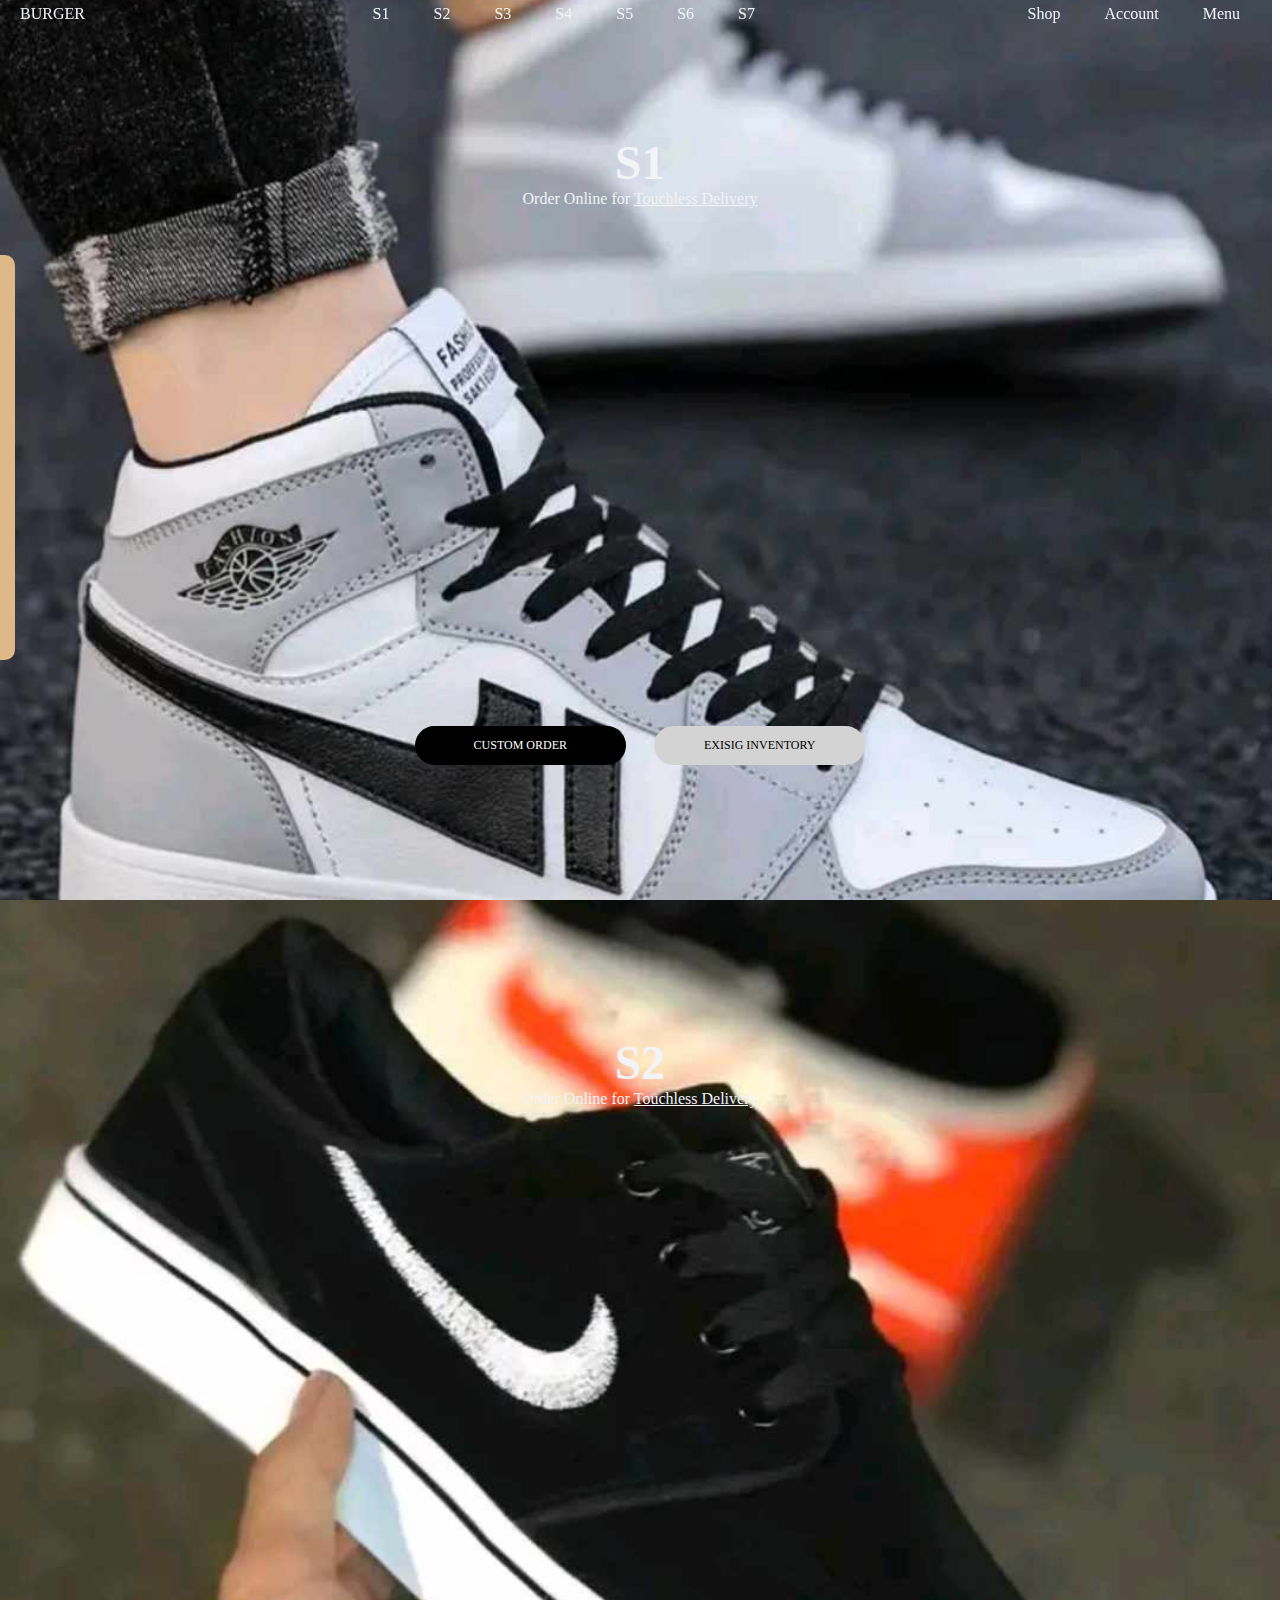
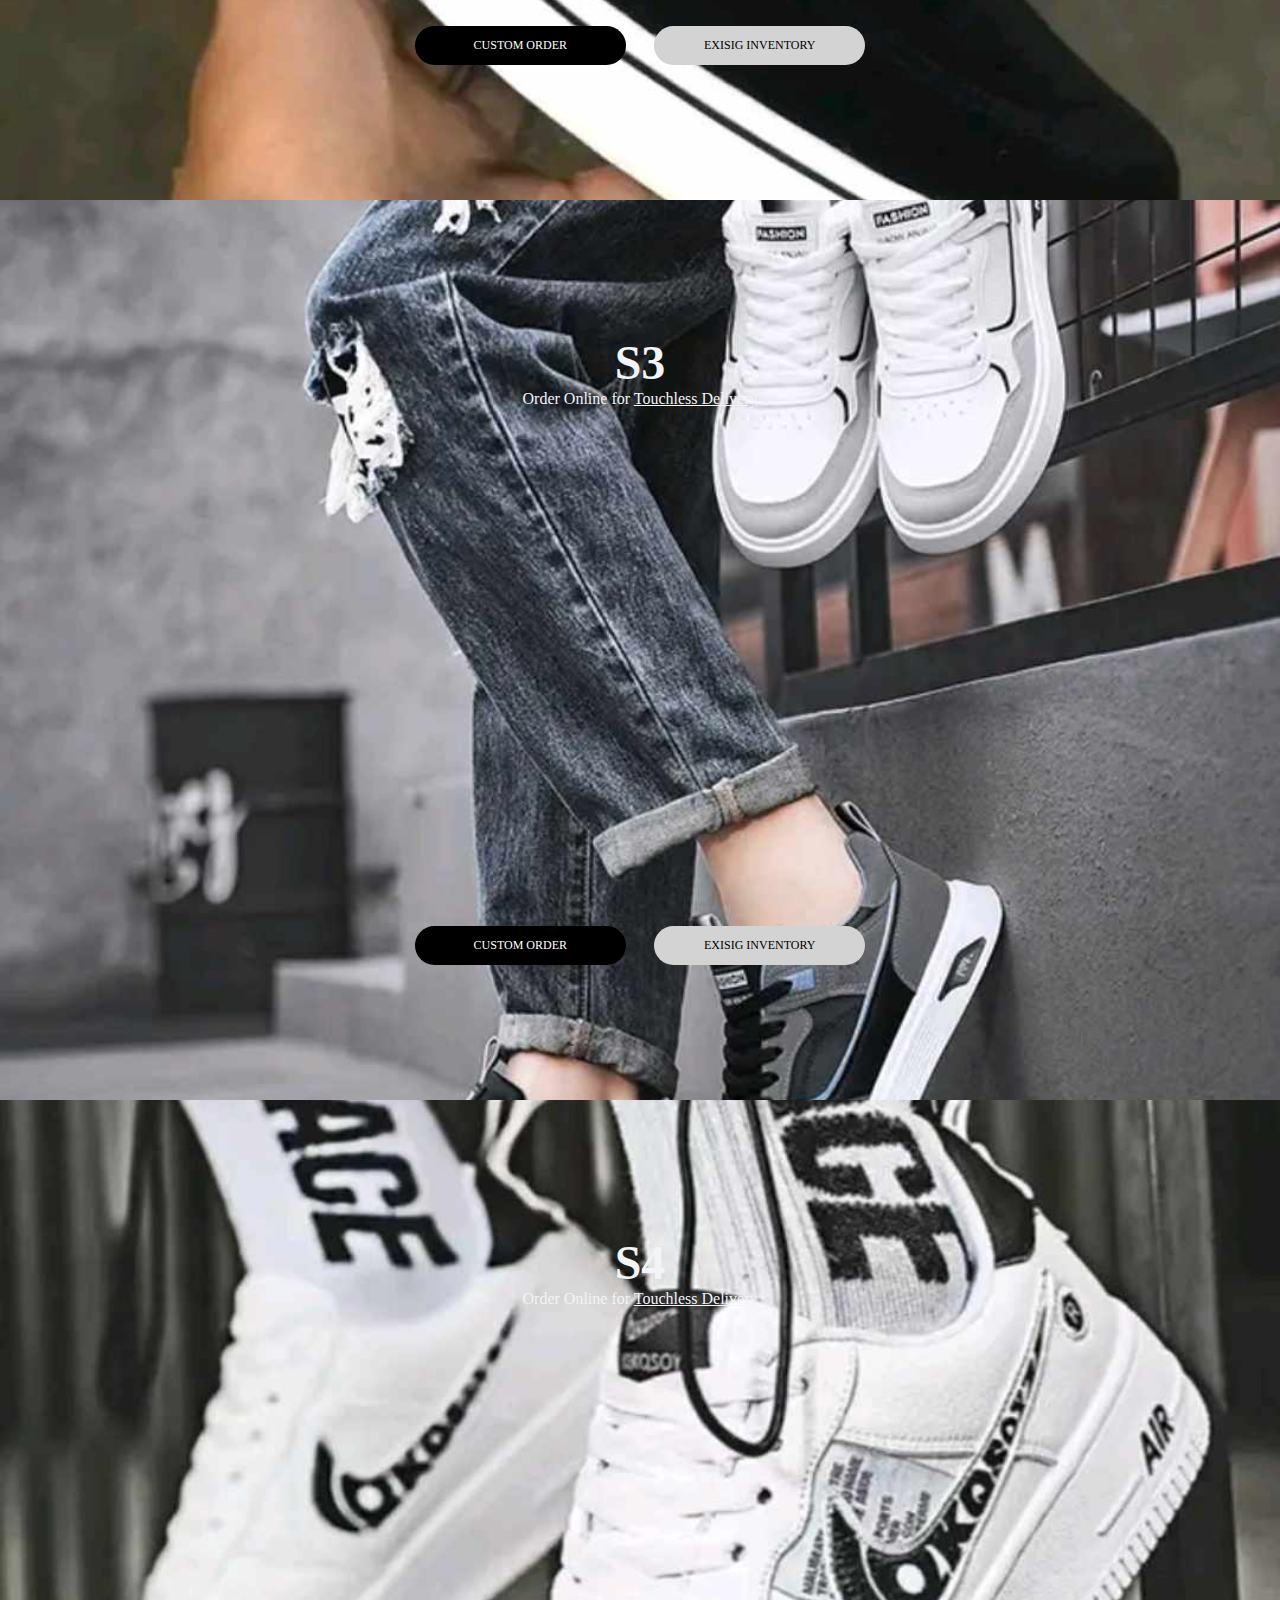
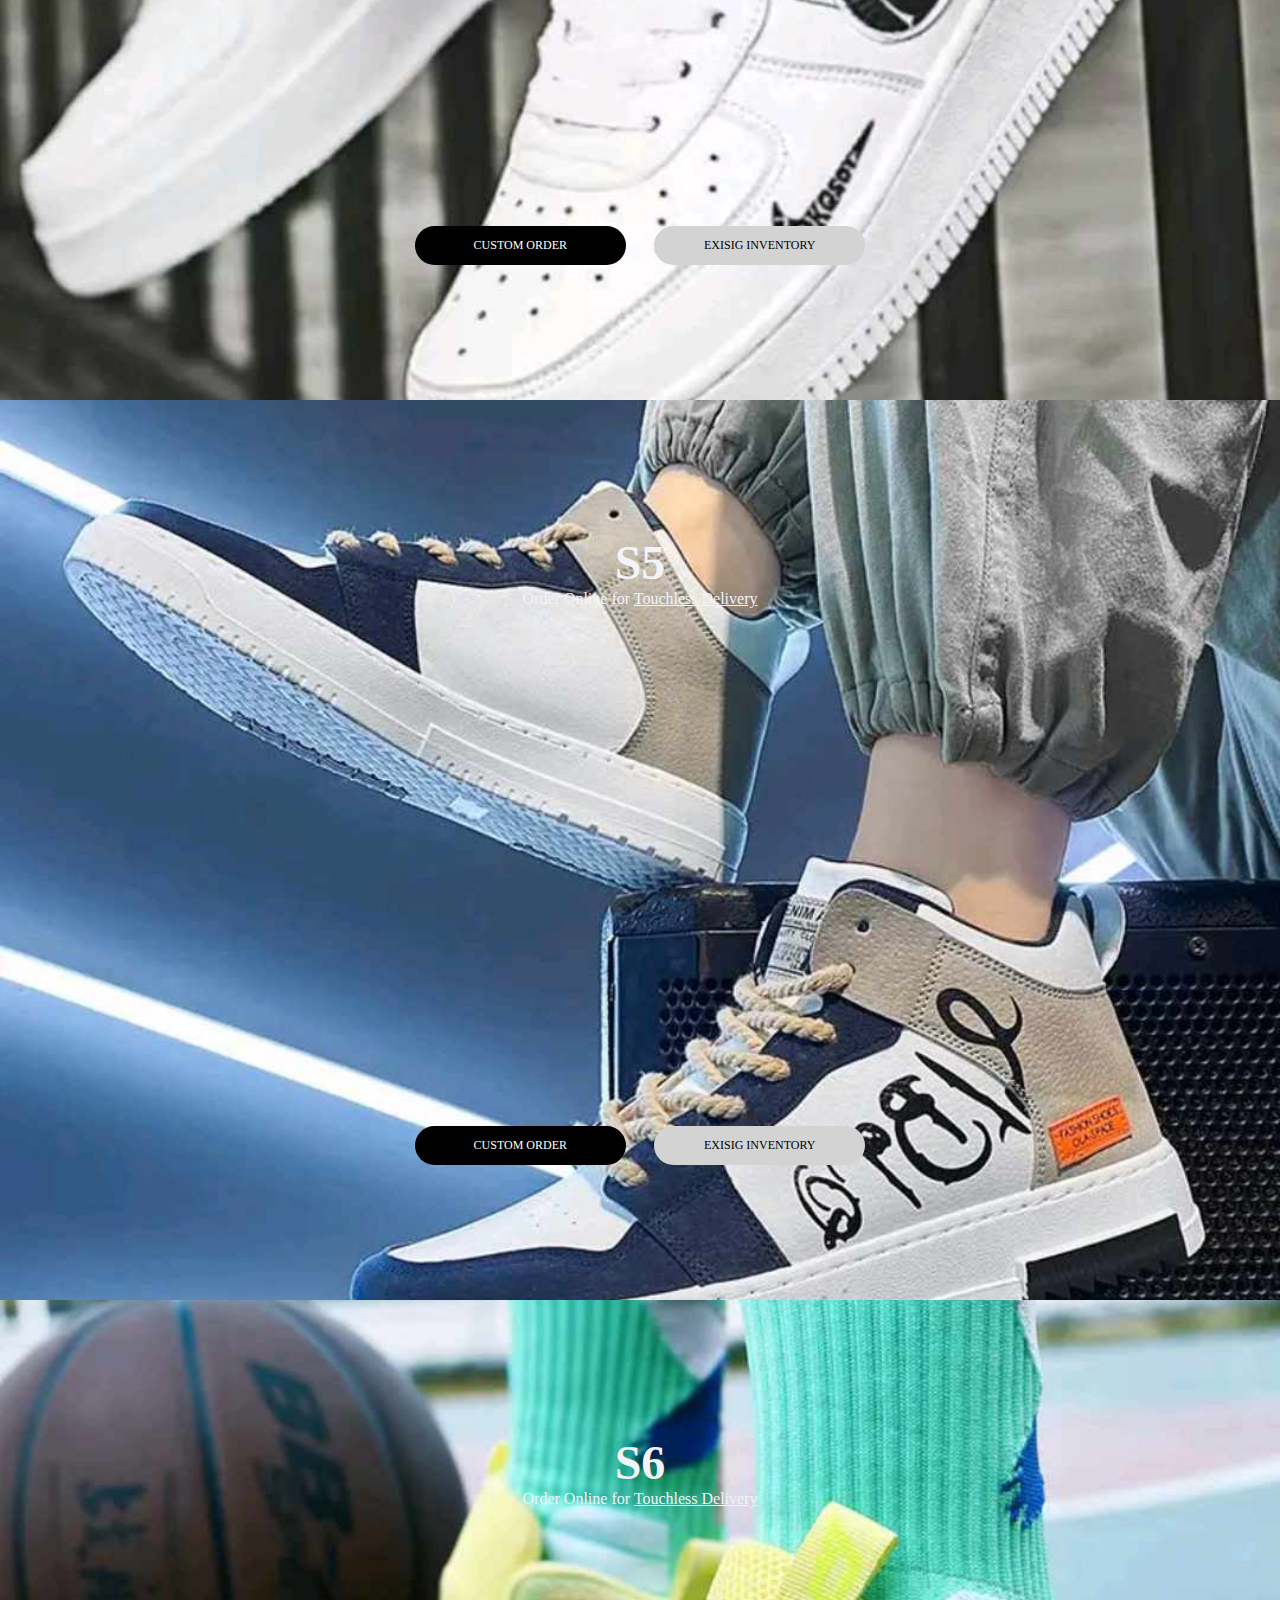
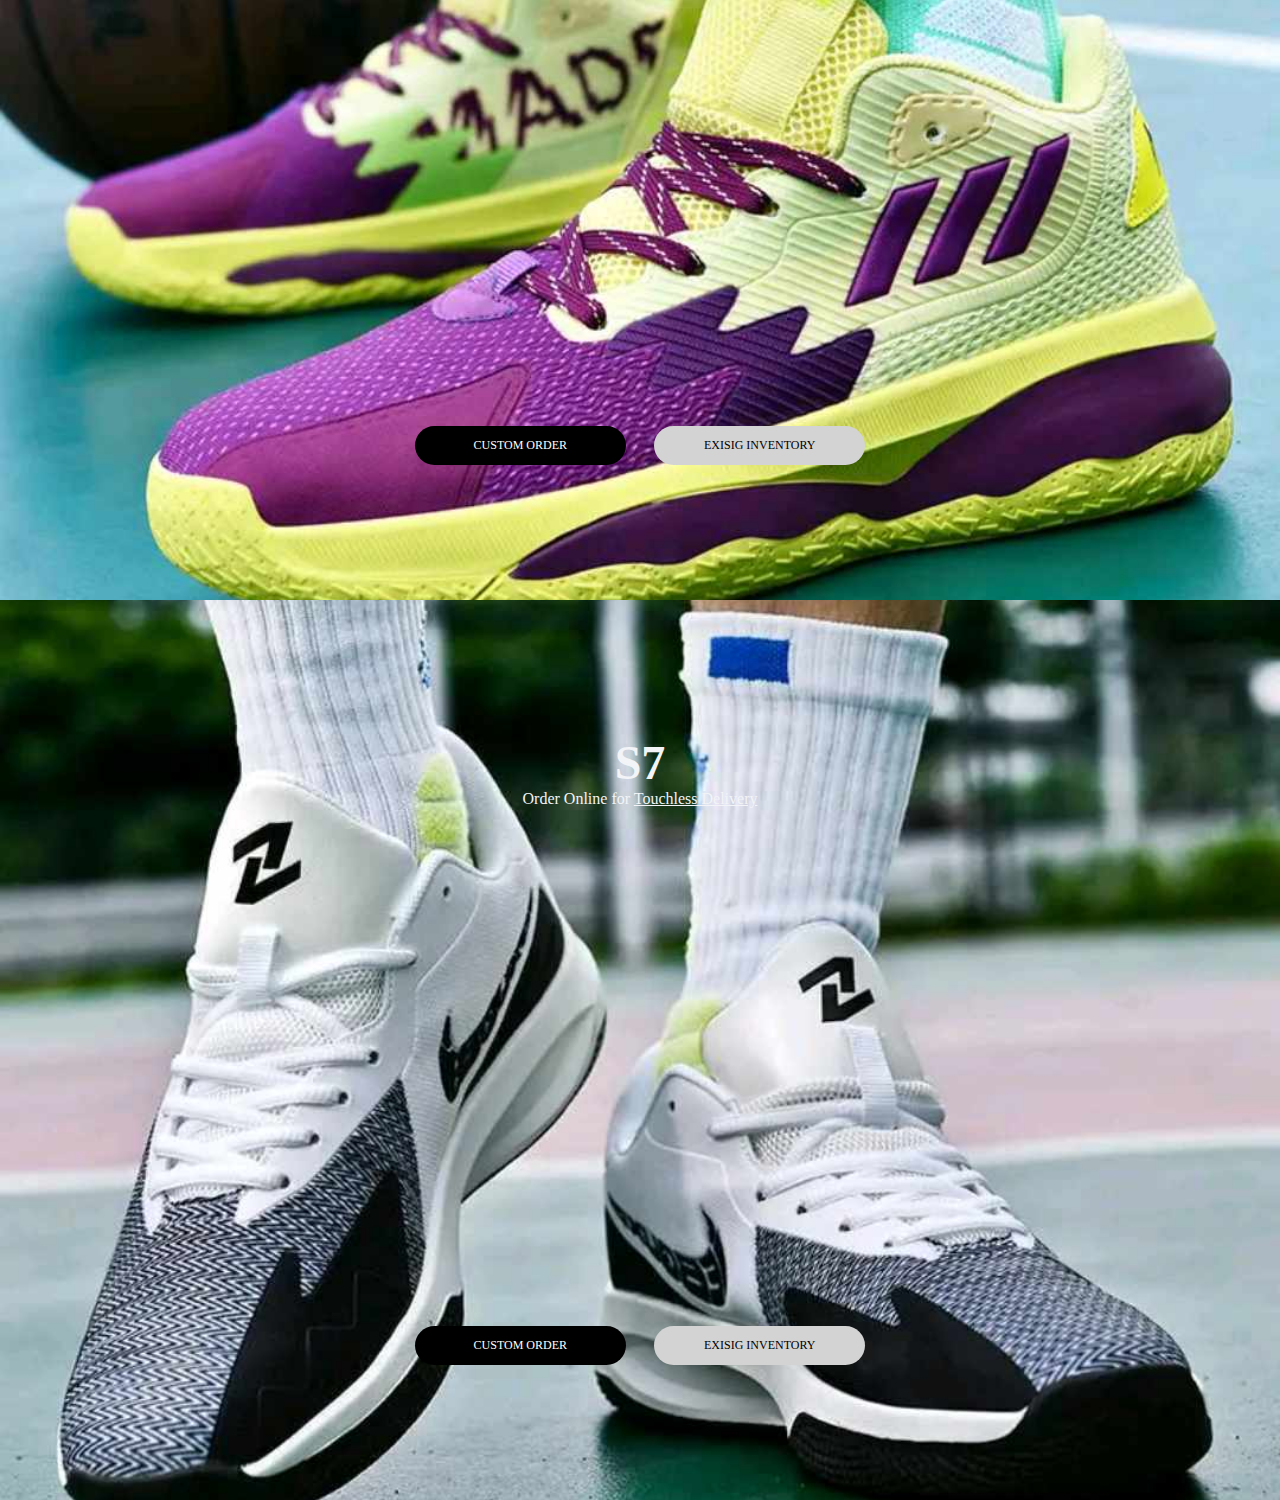
<file: myproject/index.html>
<!DOCTYPE html>
<html lang="en">
<head>
     <meta charset="UTF-8">
     <meta name="viewport" content="width=device-width, initial-scale=1.0">
     <link rel="stylesheet" href="style.css">
     <title>Burger</title>
</head>
<body>
     <header>
          <a href="" class="logo">BURGER
          </a>
          <nav class="center desktop">
               <a href="#B1">S1</a>
               <a href="#B2">S2</a>
               <a href="#B3">S3</a>
               <a href="#B4">S4</a>
               <a href="#B5">S5</a>
               <a href="#B6">S6</a>
               <a href="#B7">S7</a>
          </nav>
          <nav class="right">
               <a href="shop.html" class="desktop" id="shopBtn">Shop</a>
               <a href="" class="desktop" id="accBtn">Account </a>
               <a href="" id="menuBtn">Menu</a>
          </nav>
     </header>
     <div class="backdrop"></div>
     <aside class="try">
          <button class="close">&times;</button>
          <a href="hightopfacion.html">S1</a>
          <a href="2ndproduct.html">S2</a>
          <a href="3rdpoduct.html">S3</a>
          <a href="4thproduct.html">S4</a>
          <a href="5thproduct.html">S5</a>
          <a href="6thproduct.html">S6</a>
          <a href="7thproduct.html">S7</a>
          <a href="">Existing Inventory</a>
          <a href="">Used Inventory</a>
          <a href="">Trade-In</a>
          <a href="">Test_Taste</a>
          <a href="">Powerwall</a>
          <a href="">Commercial Energy</a>
          <a href="">Utilities</a>
          <a href="">Charging</a>
          <a href="">Find Us</a>
          <a href="">Support</a>
          <a href="">Investor Relation</a>
          <a href="shop.html" id="shopBtn">Shop</a>
          <a href="">Account</a>
     </aside>
     <div class="backdropaccside"></div>
     <aside class="accside">
          <h3>Log In</h3>
               <button class="closeAcc">&times;</button>
               <input class="name" type="text" placeholder="User name">
               <input class="password" type="password" name="" id="" placeholder="Enter password">
               <input class="submit" type="submit" value="Submit">
     </aside>
     <section style="background-image: url('image/htf-product/htf-product4.jpg');" id="B1">
          <div class="content">
               <h1>S1</h1>
               <p>Order Online for <a href="">Touchless Delivery</a></p>
               <div class="Button">
                    <a href="hightopfacion.html">Custom Order</a>
                    <a href="">Exisig Inventory</a>
               </div>
          </div>
     </section>
     <section style="background-image: url('image/second Product/2nd p1.jpg');" id="B2">
          <div class="content">
               <h1>S2</h1>
               <p>Order Online for <a href="">Touchless Delivery</a></p>
               <div class="Button">
                    <a href="2ndproduct.html">Custom Order</a>
                    <a href="">Exisig Inventory</a>
               </div>
          </div>
     </section>
     <section style="background-image: url('image/3rd product/3rd p3.jpg');" id="B3">
          <div class="content">
               <h1>S3</h1>
               <p>Order Online for <a href="">Touchless Delivery</a></p>
               <div class="Button">
                    <a href="3rdpoduct.html">Custom Order</a>
                    <a href="">Exisig Inventory</a>
               </div>
          </div>
     </section>
     <section style="background-image: url('image/4th product/4th p1.jpg');" id="B4">
          <div class="content">
               <h1>S4</h1>
               <p>Order Online for <a href="">Touchless Delivery</a></p>
               <div class="Button">
                    <a href="4thproduct.html">Custom Order</a>
                    <a href="">Exisig Inventory</a>
               </div>
          </div>
     </section>
     <section style="background-image: url('image/5th product/5th p6.jpg');" id="B5">
          <div class="content">
               <h1>S5</h1>
               <p>Order Online for <a href="">Touchless Delivery</a></p>
               <div class="Button">
                    <a href="5thproduct.html">Custom Order</a>
                    <a href="">Exisig Inventory</a>
               </div>
          </div>
     </section>
     <section style="background-image: url('image/6th product/6th p1.jpg');" id="B6">
          <div class="content">
               <h1>S6</h1>
               <p>Order Online for <a href="">Touchless Delivery</a></p>
               <div class="Button">
                    <a href="6thproduct.html">Custom Order</a>
                    <a href="">Exisig Inventory</a>
               </div>
          </div>
     </section>
     <section style="background-image: url('image/7th product/7th p1.jpg');" id="B7">
          <div class="content">
               <h1>S7</h1>
               <p>Order Online for <a href="">Touchless Delivery</a></p>
               <div class="Button">
                    <a href="7thproduct.html">Custom Order</a>
                    <a href="">Exisig Inventory</a>
               </div>
          </div>
     </section>

     

     <script src="script.js"></script>
</html>
</file>
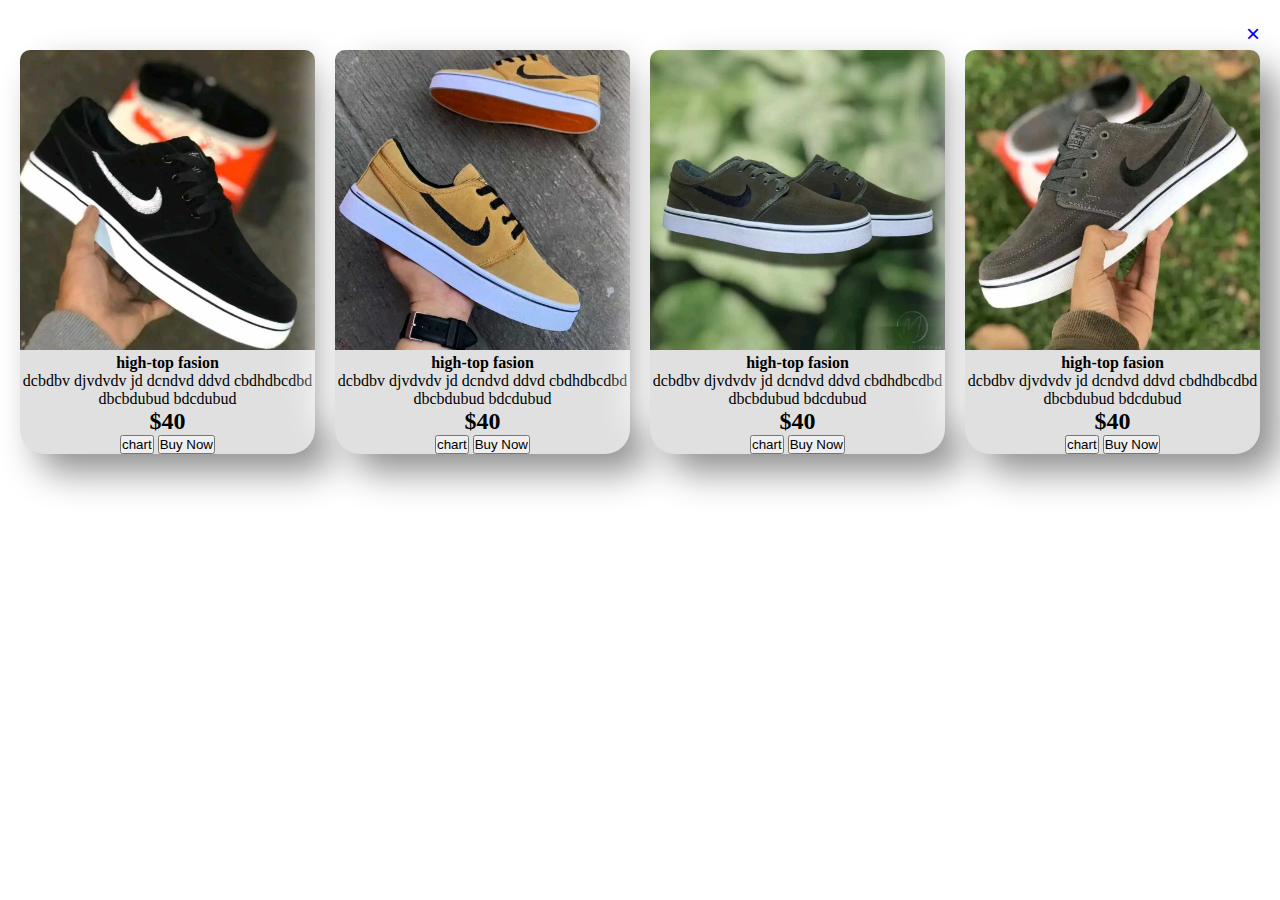
<file: myproject/2ndproduct.html>
<!DOCTYPE html>
<html lang="en">
<head>
     <meta charset="UTF-8">
     <meta name="viewport" content="width=device-width, initial-scale=1.0">
     <title>Custom Order Product 2</title>
     <link rel="stylesheet" href="hightopfacion.css">
</head>
<body>
     <header class="back">
          <a href="index.html" class="backx">&times;</a>
     </header>
     <div class="htf">
          <div class="htf-product">
               <img src="image/second Product/2nd p1.jpg" alt="hightopfacion">
               <h4>high-top fasion</h4>
               <p>dcbdbv djvdvdv jd dcndvd ddvd cbdhdbcdbd dbcbdubud bdcdubud</p>
               <div class="price">
                    <h2>$40</h2>
               
               <div class="cart">
                    <button class="cart">chart</button>
                    <button class="cart">Buy Now</button>
               </div>
          </div>
          </div>

          <div class="htf-product">
               <img src="image/second Product/2nd p2.jpg" alt="hightopfacion">
               <h4>high-top fasion</h4>
               <p>dcbdbv djvdvdv jd dcndvd ddvd cbdhdbcdbd dbcbdubud bdcdubud</p>
               <div class="price">
                    <h2>$40</h2>
            
               <div class="cart">
                    <button class="cart">chart</button>
                    <button class="cart">Buy Now</button>
               </div>
          </div>
          </div>

          <div class="htf-product">
               <img src="image/second Product/2nd p3.jpg" alt="hightopfacion">
               <h4>high-top fasion</h4>
               <p>dcbdbv djvdvdv jd dcndvd ddvd cbdhdbcdbd dbcbdubud bdcdubud</p>
               <div class="price">
                    <h2>$40</h2>
               
               <div class="cart">
                    <button class="cart">chart</button>
                    <button class="cart">Buy Now</button>
               </div>
          </div>
          </div>

          <div class="htf-product">
               <img src="image/second Product/2nd p4.jpg" alt="hightopfacion">
               <h4>high-top fasion</h4>
               <p>dcbdbv djvdvdv jd dcndvd ddvd cbdhdbcdbd dbcbdubud bdcdubud</p>
               <div class="price">
                    <h2>$40</h2>
              
               <div class="cart">
                    <button class="cart">chart</button>
                    <button class="cart">Buy Now</button>
               </div>
          </div>
          </div>
     </div>


     <script src="script.js"></script>
</body>
</html>
</file>
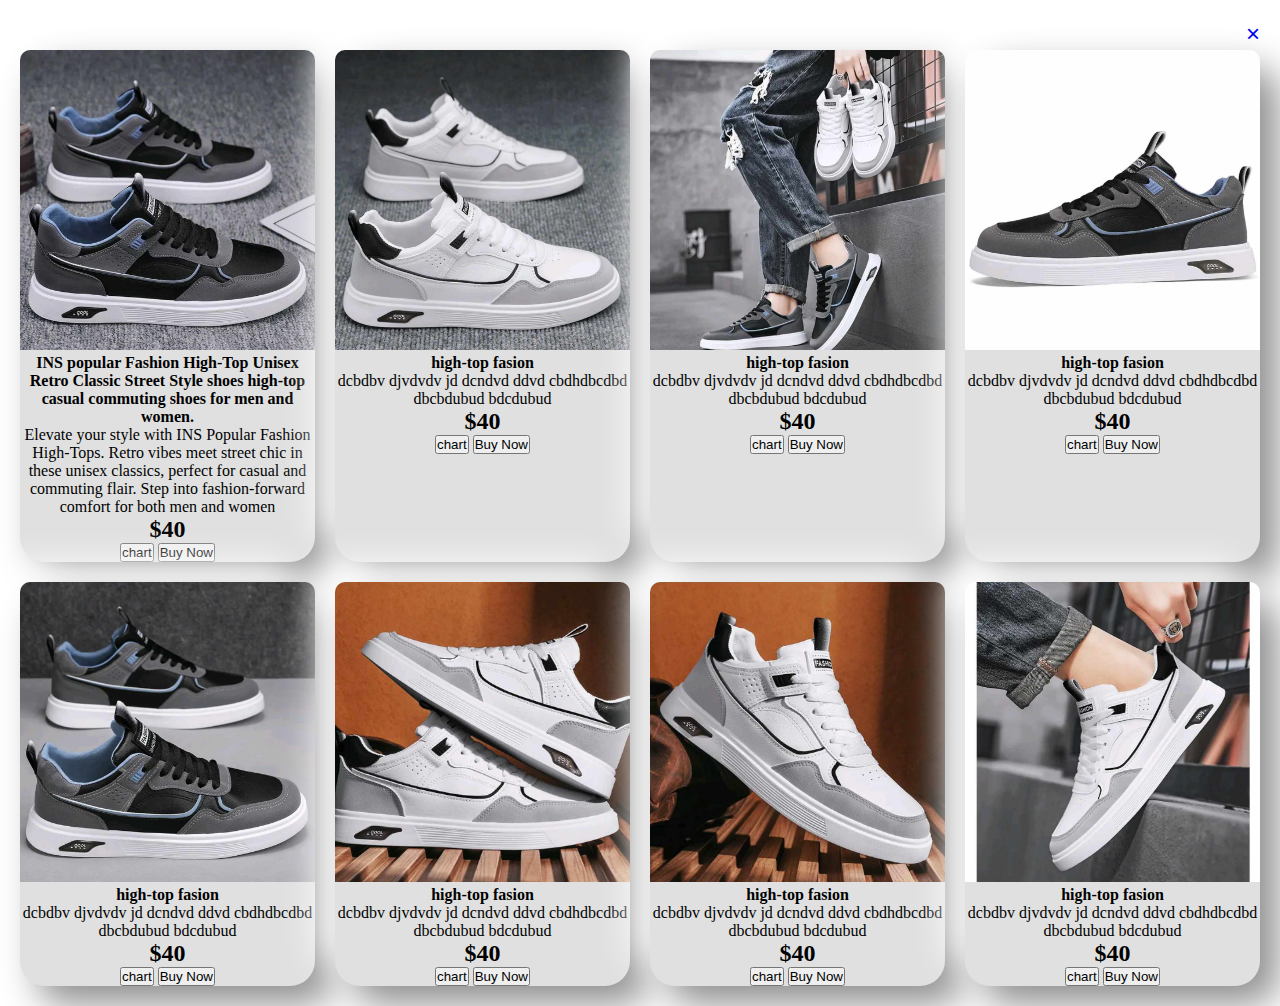
<file: myproject/3rdpoduct.html>
<!DOCTYPE html>
<html lang="en">
<head>
     <meta charset="UTF-8">
     <meta name="viewport" content="width=device-width, initial-scale=1.0">
     <title>Custom Order Product 3</title>
     <link rel="stylesheet" href="hightopfacion.css">
</head>
<body>
     <header class="back">
          <a href="index.html" class="backx">&times;</a>
     </header>
     <div class="htf">
          <div class="htf-product">
               <img src="image/3rd product/3rd p1.jpg" alt="hightopfacion">
               <h4> INS popular Fashion High-Top Unisex Retro Classic Street Style shoes high-top casual commuting shoes for men and women. </h4>
               <p>Elevate your style with INS Popular Fashion High-Tops. Retro vibes meet street chic in these unisex classics, perfect for casual and commuting flair. Step into fashion-forward comfort for both men and women</p>
               <div class="price">
                    <h2>$40</h2>
               
               <div class="cart">
                    <button class="cart">chart</button>
                    <button class="cart">Buy Now</button>
               </div>
          </div>
          </div>

          <div class="htf-product">
               <img src="image/3rd product/3rd p2.jpg" alt="hightopfacion">
               <h4>high-top fasion</h4>
               <p>dcbdbv djvdvdv jd dcndvd ddvd cbdhdbcdbd dbcbdubud bdcdubud</p>
               <div class="price">
                    <h2>$40</h2>
               
               <div class="cart">
                    <button class="cart">chart</button>
                    <button class="cart">Buy Now</button>
               </div>
          </div>
          </div>

          <div class="htf-product">
               <img src="image/3rd product/3rd p3.jpg" alt="hightopfacion">
               <h4>high-top fasion</h4>
               <p>dcbdbv djvdvdv jd dcndvd ddvd cbdhdbcdbd dbcbdubud bdcdubud</p>
               <div class="price">
                    <h2>$40</h2>
            
               <div class="cart">
                    <button class="cart">chart</button>
                    <button class="cart">Buy Now</button>
               </div>
          </div>
          </div>

          <div class="htf-product">
               <img src="image/3rd product/3rd p4.jpg" alt="hightopfacion">
               <h4>high-top fasion</h4>
               <p>dcbdbv djvdvdv jd dcndvd ddvd cbdhdbcdbd dbcbdubud bdcdubud</p>
               <div class="price">
                    <h2>$40</h2>
               
               <div class="cart">
                    <button class="cart">chart</button>
                    <button class="cart">Buy Now</button>
               </div>
          </div>
          </div>

          <div class="htf-product">
               <img src="image/3rd product/3rd p5.jpg" alt="hightopfacion">
               <h4>high-top fasion</h4>
               <p>dcbdbv djvdvdv jd dcndvd ddvd cbdhdbcdbd dbcbdubud bdcdubud</p>
               <div class="price">
                    <h2>$40</h2>
              
               <div class="cart">
                    <button class="cart">chart</button>
                    <button class="cart">Buy Now</button>
               </div>
          </div>
          </div>

          <div class="htf-product">
               <img src="image/3rd product/3rd p6.jpg" alt="hightopfacion">
               <h4>high-top fasion</h4>
               <p>dcbdbv djvdvdv jd dcndvd ddvd cbdhdbcdbd dbcbdubud bdcdubud</p>
               <div class="price">
                    <h2>$40</h2>
               
               <div class="cart">
                    <button class="cart">chart</button>
                    <button class="cart">Buy Now</button>
               </div>
          </div>
          </div>

          <div class="htf-product">
               <img src="image/3rd product/3rd p7.jpg" alt="hightopfacion">
               <h4>high-top fasion</h4>
               <p>dcbdbv djvdvdv jd dcndvd ddvd cbdhdbcdbd dbcbdubud bdcdubud</p>
               <div class="price">
                    <h2>$40</h2>
               
               <div class="cart">
                    <button class="cart">chart</button>
                    <button class="cart">Buy Now</button>
               </div>
          </div>
          </div>

          <div class="htf-product">
               <img src="image/3rd product/3rd p8.jpg" alt="hightopfacion">
               <h4>high-top fasion</h4>
               <p>dcbdbv djvdvdv jd dcndvd ddvd cbdhdbcdbd dbcbdubud bdcdubud</p>
               <div class="price">
                    <h2>$40</h2>
               
               <div class="cart">
                    <button class="cart">chart</button>
                    <button class="cart">Buy Now</button>
               </div>
          </div>
          </div>
     </div>

     <script src="script.js"></script>
</body>
</html>
</file>
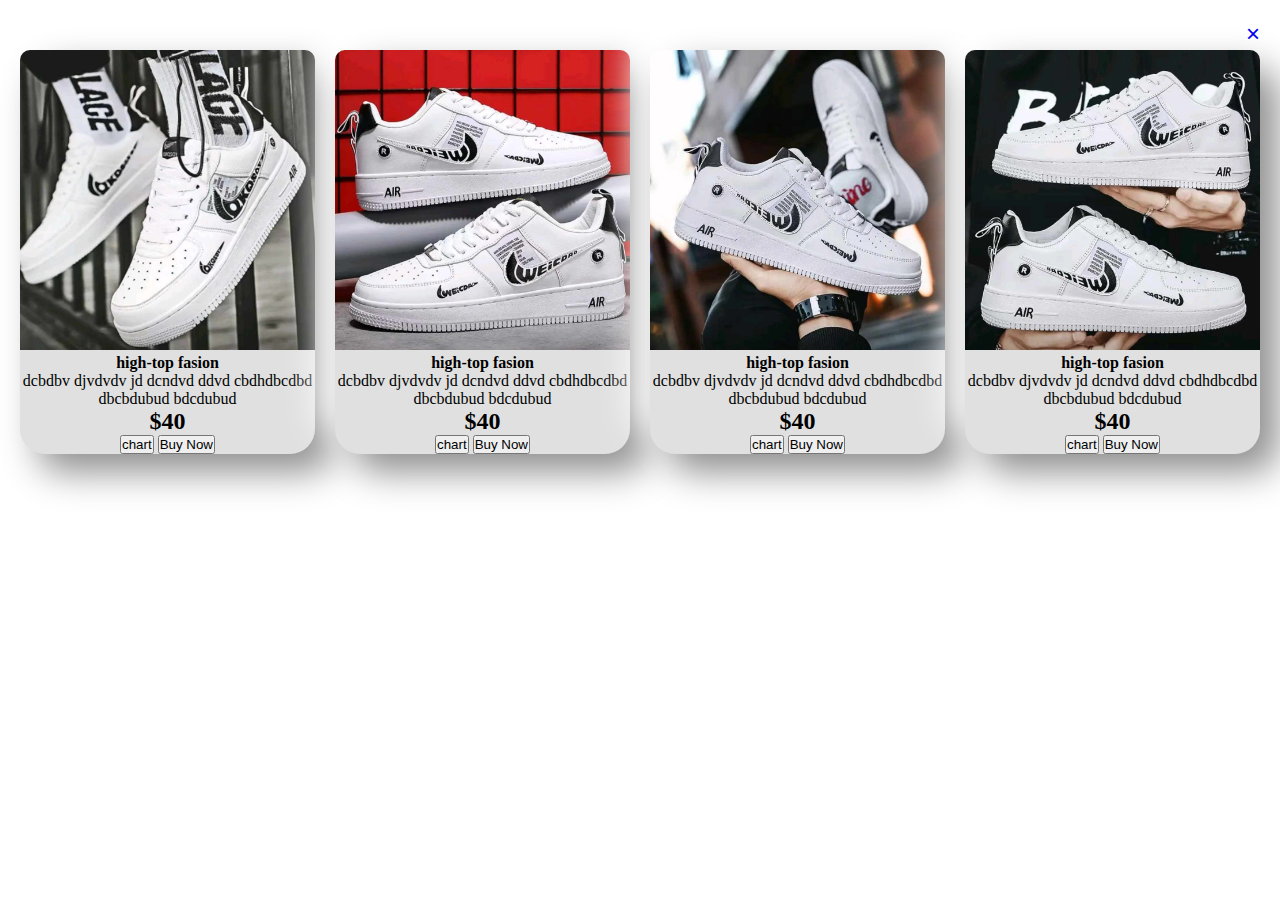
<file: myproject/4thproduct.html>
<!DOCTYPE html>
<html lang="en">
<head>
     <meta charset="UTF-8">
     <meta name="viewport" content="width=device-width, initial-scale=1.0">
     <title>Custom Order Product 4</title>
     <link rel="stylesheet" href="hightopfacion.css">
</head>
<body>
     <header class="back">
          <a href="index.html" class="backx">&times;</a>
     </header>
     <div class="htf">
          <div class="htf-product">
               <img src="image/4th product/4th p1.jpg" alt="hightopfacion">
               <h4>high-top fasion</h4>
               <p>dcbdbv djvdvdv jd dcndvd ddvd cbdhdbcdbd dbcbdubud bdcdubud</p>
               <div class="price">
                    <h2>$40</h2>
               
               <div class="cart">
                    <button class="cart">chart</button>
                    <button class="cart">Buy Now</button>
               </div>
          </div>
          </div>

          <div class="htf-product">
               <img src="image/4th product/4th p2.jpg" alt="hightopfacion">
               <h4>high-top fasion</h4>
               <p>dcbdbv djvdvdv jd dcndvd ddvd cbdhdbcdbd dbcbdubud bdcdubud</p>
               <div class="price">
                    <h2>$40</h2>
               
               <div class="cart">
                    <button class="cart">chart</button>
                    <button class="cart">Buy Now</button>
               </div>
          </div>
          </div>

          <div class="htf-product">
               <img src="image/4th product/4th p3.jpg" alt="hightopfacion">
               <h4>high-top fasion</h4>
               <p>dcbdbv djvdvdv jd dcndvd ddvd cbdhdbcdbd dbcbdubud bdcdubud</p>
               <div class="price">
                    <h2>$40</h2>
               
               <div class="cart">
                    <button class="cart">chart</button>
                    <button class="cart">Buy Now</button>
               </div>
          </div>
          </div>

          <div class="htf-product">
               <img src="image/4th product/4th p4.jpg" alt="hightopfacion">
               <h4>high-top fasion</h4>
               <p>dcbdbv djvdvdv jd dcndvd ddvd cbdhdbcdbd dbcbdubud bdcdubud</p>
               <div class="price">
                    <h2>$40</h2>
               
               <div class="cart">
                    <button class="cart">chart</button>
                    <button class="cart">Buy Now</button>
               </div>
          </div>
          </div>
     </div>

     <script src="script.js"></script>
</body>
</html>
</file>
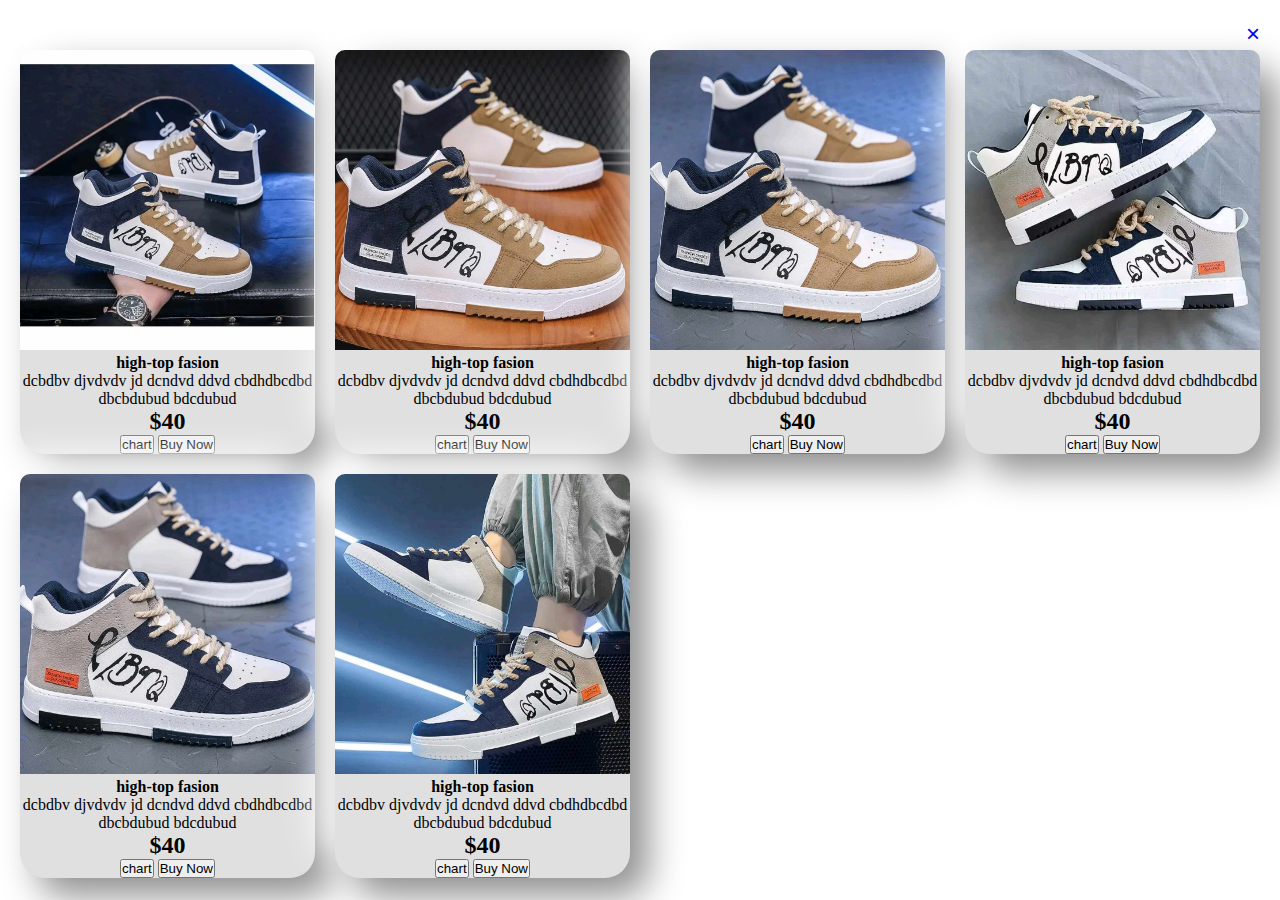
<file: myproject/5thproduct.html>
<!DOCTYPE html>
<html lang="en">
<head>
     <meta charset="UTF-8">
     <meta name="viewport" content="width=device-width, initial-scale=1.0">
     <title>Custom Order Product 5</title>
     <link rel="stylesheet" href="hightopfacion.css">
</head>
<body>
     <header class="back">
          <a href="index.html" class="backx">&times;</a>
     </header>
     <div class="htf">
          <div class="htf-product">
               <img src="image/5th product/5th p1.jpg" alt="hightopfacion">
               <h4>high-top fasion</h4>
               <p>dcbdbv djvdvdv jd dcndvd ddvd cbdhdbcdbd dbcbdubud bdcdubud</p>
               <div class="price">
                    <h2>$40</h2>
               
               <div class="cart">
                    <button class="cart">chart</button>
                    <button class="cart">Buy Now</button>
               </div>
          </div>
          </div>

          <div class="htf-product">
               <img src="image/5th product/5th p2.jpg" alt="hightopfacion">
               <h4>high-top fasion</h4>
               <p>dcbdbv djvdvdv jd dcndvd ddvd cbdhdbcdbd dbcbdubud bdcdubud</p>
               <div class="price">
                    <h2>$40</h2>
            
               <div class="cart">
                    <button class="cart">chart</button>
                    <button class="cart">Buy Now</button>
               </div>
          </div>
          </div>

          <div class="htf-product">
               <img src="image/5th product/5th p3.jpg" alt="hightopfacion">
               <h4>high-top fasion</h4>
               <p>dcbdbv djvdvdv jd dcndvd ddvd cbdhdbcdbd dbcbdubud bdcdubud</p>
               <div class="price">
                    <h2>$40</h2>
               
               <div class="cart">
                    <button class="cart">chart</button>
                    <button class="cart">Buy Now</button>
               </div>
          </div>
          </div>

          <div class="htf-product">
               <img src="image/5th product/5th p4.jpg" alt="hightopfacion">
               <h4>high-top fasion</h4>
               <p>dcbdbv djvdvdv jd dcndvd ddvd cbdhdbcdbd dbcbdubud bdcdubud</p>
               <div class="price">
                    <h2>$40</h2>
              
               <div class="cart">
                    <button class="cart">chart</button>
                    <button class="cart">Buy Now</button>
               </div>
          </div>
          </div>

          <div class="htf-product">
               <img src="image/5th product/5th p5.jpg" alt="hightopfacion">
               <h4>high-top fasion</h4>
               <p>dcbdbv djvdvdv jd dcndvd ddvd cbdhdbcdbd dbcbdubud bdcdubud</p>
               <div class="price">
                    <h2>$40</h2>
               
               <div class="cart">
                    <button class="cart">chart</button>
                    <button class="cart">Buy Now</button>
               </div>
          </div>
          </div>

          <div class="htf-product">
               <img src="image/5th product/5th p6.jpg" alt="hightopfacion">
               <h4>high-top fasion</h4>
               <p>dcbdbv djvdvdv jd dcndvd ddvd cbdhdbcdbd dbcbdubud bdcdubud</p>
               <div class="price">
                    <h2>$40</h2>
               
               <div class="cart">
                    <button class="cart">chart</button>
                    <button class="cart">Buy Now</button>
               </div>
          </div>
          </div>
     </div>

     <script src="script.js"></script>
</body>
</html>
</file>
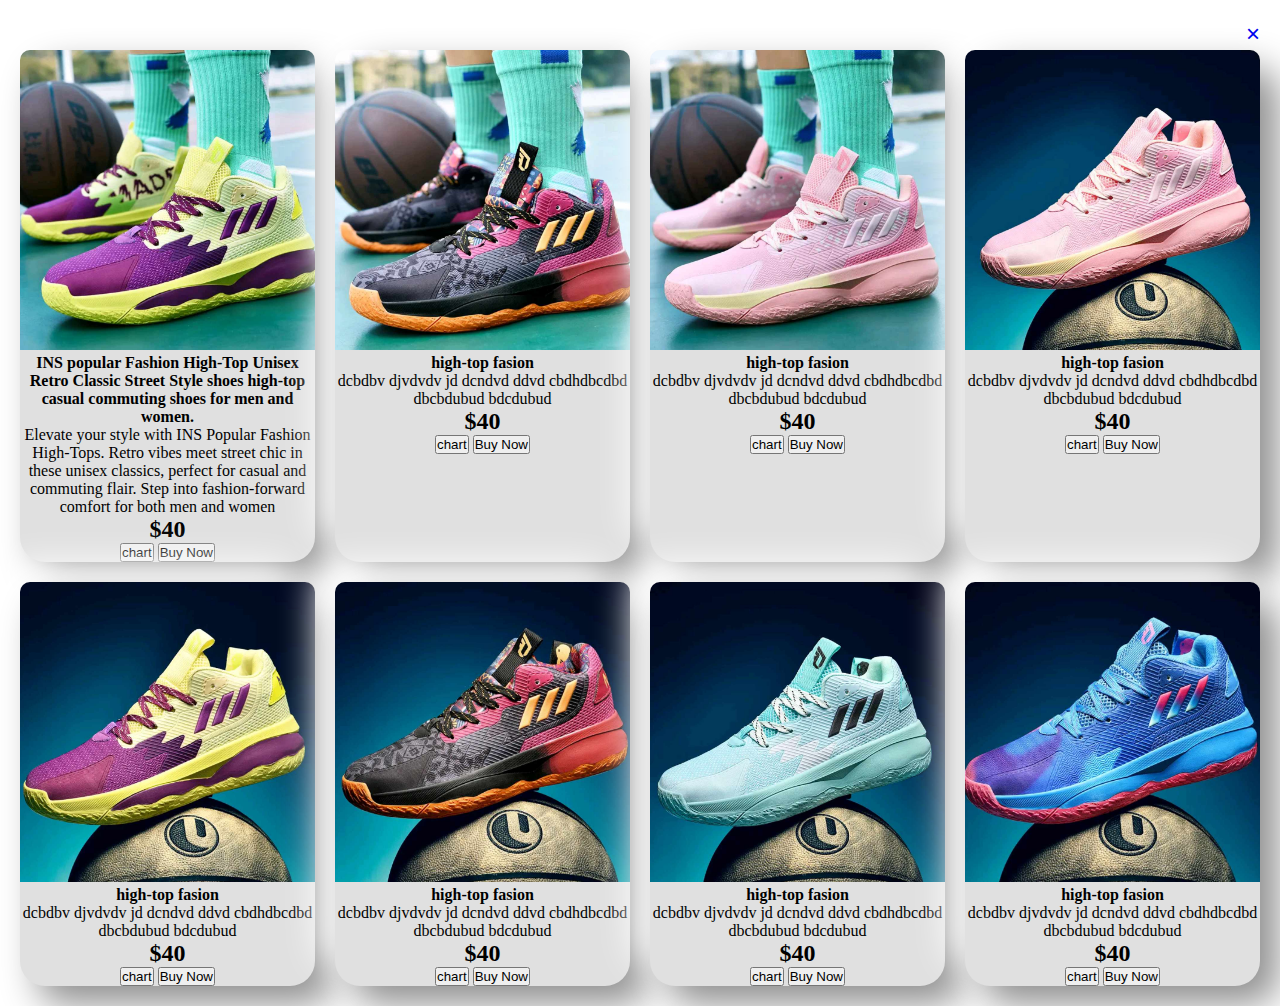
<file: myproject/6thproduct.html>
<!DOCTYPE html>
<html lang="en">
<head>
     <meta charset="UTF-8">
     <meta name="viewport" content="width=device-width, initial-scale=1.0">
     <title>Custom Order Product 6</title>
     <link rel="stylesheet" href="hightopfacion.css">
</head>
<body>
     <header class="back">
          <a href="index.html" class="backx">&times;</a>
     </header>
     <div class="htf">
          <div class="htf-product">
               <img src="image/6th product/6th p1.jpg" alt="hightopfacion">
               <h4> INS popular Fashion High-Top Unisex Retro Classic Street Style shoes high-top casual commuting shoes for men and women. </h4>
               <p>Elevate your style with INS Popular Fashion High-Tops. Retro vibes meet street chic in these unisex classics, perfect for casual and commuting flair. Step into fashion-forward comfort for both men and women</p>
               <div class="price">
                    <h2>$40</h2>
               
               <div class="cart">
                    <button class="cart">chart</button>
                    <button class="cart">Buy Now</button>
               </div>
          </div>
          </div>

          <div class="htf-product">
               <img src="image/6th product/6th p2.jpg" alt="hightopfacion">
               <h4>high-top fasion</h4>
               <p>dcbdbv djvdvdv jd dcndvd ddvd cbdhdbcdbd dbcbdubud bdcdubud</p>
               <div class="price">
                    <h2>$40</h2>
               
               <div class="cart">
                    <button class="cart">chart</button>
                    <button class="cart">Buy Now</button>
               </div>
          </div>
          </div>

          <div class="htf-product">
               <img src="image/6th product/6th p3.jpg" alt="hightopfacion">
               <h4>high-top fasion</h4>
               <p>dcbdbv djvdvdv jd dcndvd ddvd cbdhdbcdbd dbcbdubud bdcdubud</p>
               <div class="price">
                    <h2>$40</h2>
            
               <div class="cart">
                    <button class="cart">chart</button>
                    <button class="cart">Buy Now</button>
               </div>
          </div>
          </div>

          <div class="htf-product">
               <img src="image/6th product/6th p4.jpg" alt="hightopfacion">
               <h4>high-top fasion</h4>
               <p>dcbdbv djvdvdv jd dcndvd ddvd cbdhdbcdbd dbcbdubud bdcdubud</p>
               <div class="price">
                    <h2>$40</h2>
               
               <div class="cart">
                    <button class="cart">chart</button>
                    <button class="cart">Buy Now</button>
               </div>
          </div>
          </div>

          <div class="htf-product">
               <img src="image/6th product/6th p5.jpg" alt="hightopfacion">
               <h4>high-top fasion</h4>
               <p>dcbdbv djvdvdv jd dcndvd ddvd cbdhdbcdbd dbcbdubud bdcdubud</p>
               <div class="price">
                    <h2>$40</h2>
              
               <div class="cart">
                    <button class="cart">chart</button>
                    <button class="cart">Buy Now</button>
               </div>
          </div>
          </div>

          <div class="htf-product">
               <img src="image/6th product/6th p6.jpg" alt="hightopfacion">
               <h4>high-top fasion</h4>
               <p>dcbdbv djvdvdv jd dcndvd ddvd cbdhdbcdbd dbcbdubud bdcdubud</p>
               <div class="price">
                    <h2>$40</h2>
               
               <div class="cart">
                    <button class="cart">chart</button>
                    <button class="cart">Buy Now</button>
               </div>
          </div>
          </div>

          <div class="htf-product">
               <img src="image/6th product/6th p7.jpg" alt="hightopfacion">
               <h4>high-top fasion</h4>
               <p>dcbdbv djvdvdv jd dcndvd ddvd cbdhdbcdbd dbcbdubud bdcdubud</p>
               <div class="price">
                    <h2>$40</h2>
               
               <div class="cart">
                    <button class="cart">chart</button>
                    <button class="cart">Buy Now</button>
               </div>
          </div>
          </div>

          <div class="htf-product">
               <img src="image/6th product/6th p8.jpg" alt="hightopfacion">
               <h4>high-top fasion</h4>
               <p>dcbdbv djvdvdv jd dcndvd ddvd cbdhdbcdbd dbcbdubud bdcdubud</p>
               <div class="price">
                    <h2>$40</h2>
               
               <div class="cart">
                    <button class="cart">chart</button>
                    <button class="cart">Buy Now</button>
               </div>
          </div>
          </div>
     </div>

     <script src="script.js"></script>
</body>
</html>
</file>
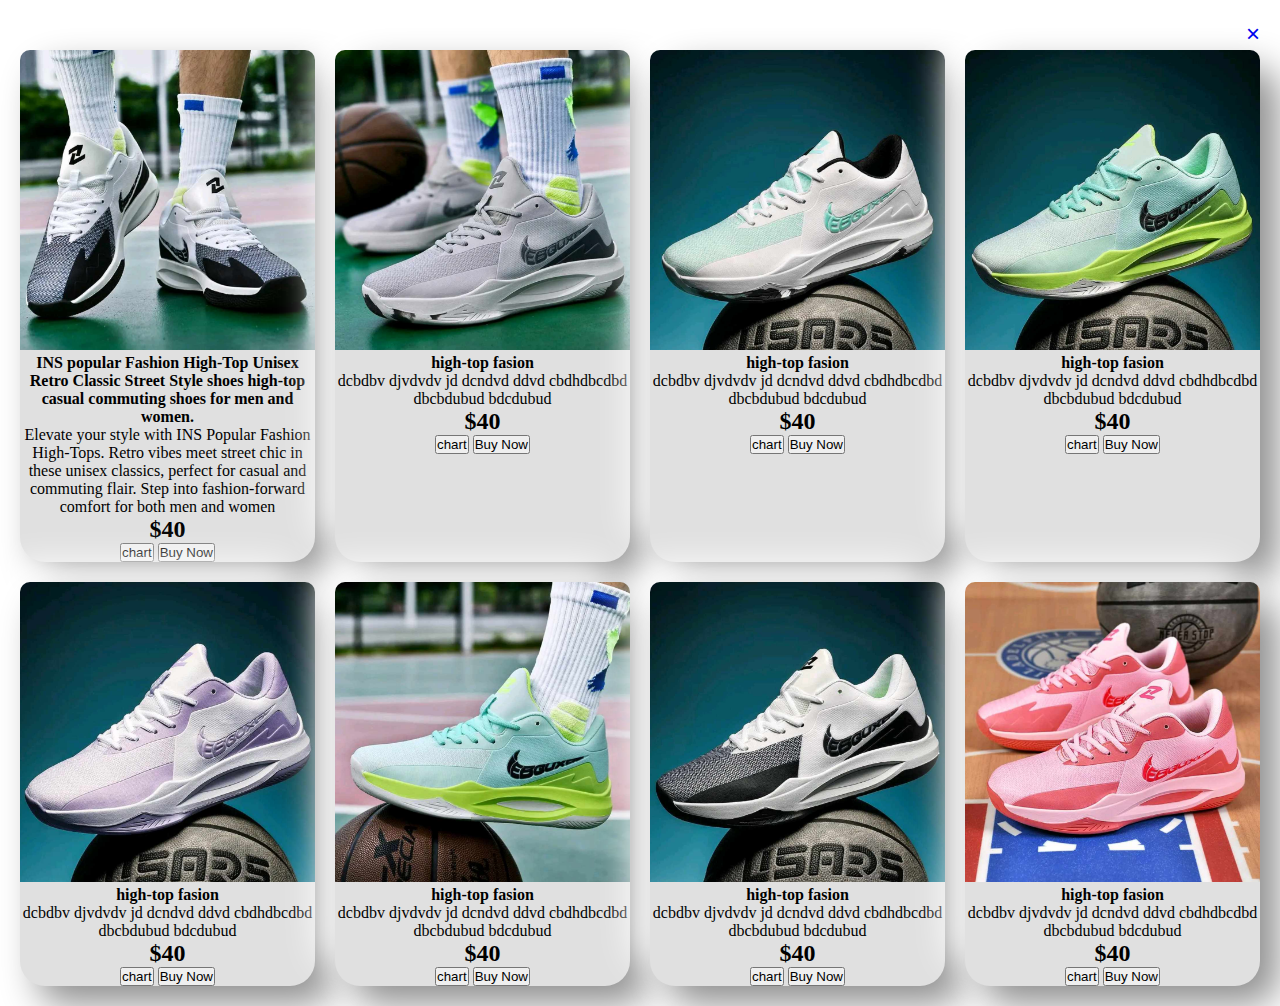
<file: myproject/7thproduct.html>
<!DOCTYPE html>
<html lang="en">
<head>
     <meta charset="UTF-8">
     <meta name="viewport" content="width=device-width, initial-scale=1.0">
     <title>Custom Order Product 7</title>
     <link rel="stylesheet" href="hightopfacion.css">
</head>
<body>
     <header class="back">
          <a href="index.html" class="backx">&times;</a>
     </header>
     <div class="htf">
          <div class="htf-product">
               <img src="image/7th product/7th p1.jpg" alt="hightopfacion">
               <h4> INS popular Fashion High-Top Unisex Retro Classic Street Style shoes high-top casual commuting shoes for men and women. </h4>
               <p>Elevate your style with INS Popular Fashion High-Tops. Retro vibes meet street chic in these unisex classics, perfect for casual and commuting flair. Step into fashion-forward comfort for both men and women</p>
               <div class="price">
                    <h2>$40</h2>
               
               <div class="cart">
                    <button class="cart">chart</button>
                    <button class="cart">Buy Now</button>
               </div>
          </div>
          </div>

          <div class="htf-product">
               <img src="image/7th product/7th p2.jpg" alt="hightopfacion">
               <h4>high-top fasion</h4>
               <p>dcbdbv djvdvdv jd dcndvd ddvd cbdhdbcdbd dbcbdubud bdcdubud</p>
               <div class="price">
                    <h2>$40</h2>
               
               <div class="cart">
                    <button class="cart">chart</button>
                    <button class="cart">Buy Now</button>
               </div>
          </div>
          </div>

          <div class="htf-product">
               <img src="image/7th product/7th p3.jpg" alt="hightopfacion">
               <h4>high-top fasion</h4>
               <p>dcbdbv djvdvdv jd dcndvd ddvd cbdhdbcdbd dbcbdubud bdcdubud</p>
               <div class="price">
                    <h2>$40</h2>
            
               <div class="cart">
                    <button class="cart">chart</button>
                    <button class="cart">Buy Now</button>
               </div>
          </div>
          </div>

          <div class="htf-product">
               <img src="image/7th product/7th p4.jpg" alt="hightopfacion">
               <h4>high-top fasion</h4>
               <p>dcbdbv djvdvdv jd dcndvd ddvd cbdhdbcdbd dbcbdubud bdcdubud</p>
               <div class="price">
                    <h2>$40</h2>
               
               <div class="cart">
                    <button class="cart">chart</button>
                    <button class="cart">Buy Now</button>
               </div>
          </div>
          </div>

          <div class="htf-product">
               <img src="image/7th product/7th p5.jpg" alt="hightopfacion">
               <h4>high-top fasion</h4>
               <p>dcbdbv djvdvdv jd dcndvd ddvd cbdhdbcdbd dbcbdubud bdcdubud</p>
               <div class="price">
                    <h2>$40</h2>
              
               <div class="cart">
                    <button class="cart">chart</button>
                    <button class="cart">Buy Now</button>
               </div>
          </div>
          </div>

          <div class="htf-product">
               <img src="image/7th product/7th p6.jpg" alt="hightopfacion">
               <h4>high-top fasion</h4>
               <p>dcbdbv djvdvdv jd dcndvd ddvd cbdhdbcdbd dbcbdubud bdcdubud</p>
               <div class="price">
                    <h2>$40</h2>
               
               <div class="cart">
                    <button class="cart">chart</button>
                    <button class="cart">Buy Now</button>
               </div>
          </div>
          </div>

          <div class="htf-product">
               <img src="image/7th product/7th p7.jpg" alt="hightopfacion">
               <h4>high-top fasion</h4>
               <p>dcbdbv djvdvdv jd dcndvd ddvd cbdhdbcdbd dbcbdubud bdcdubud</p>
               <div class="price">
                    <h2>$40</h2>
               
               <div class="cart">
                    <button class="cart">chart</button>
                    <button class="cart">Buy Now</button>
               </div>
          </div>
          </div>

          <div class="htf-product">
               <img src="image/7th product/7th p8.jpg" alt="hightopfacion">
               <h4>high-top fasion</h4>
               <p>dcbdbv djvdvdv jd dcndvd ddvd cbdhdbcdbd dbcbdubud bdcdubud</p>
               <div class="price">
                    <h2>$40</h2>
               
               <div class="cart">
                    <button class="cart">chart</button>
                    <button class="cart">Buy Now</button>
               </div>
          </div>
          </div>
     </div>

     <script src="script.js"></script>
</body>
</html>
</file>
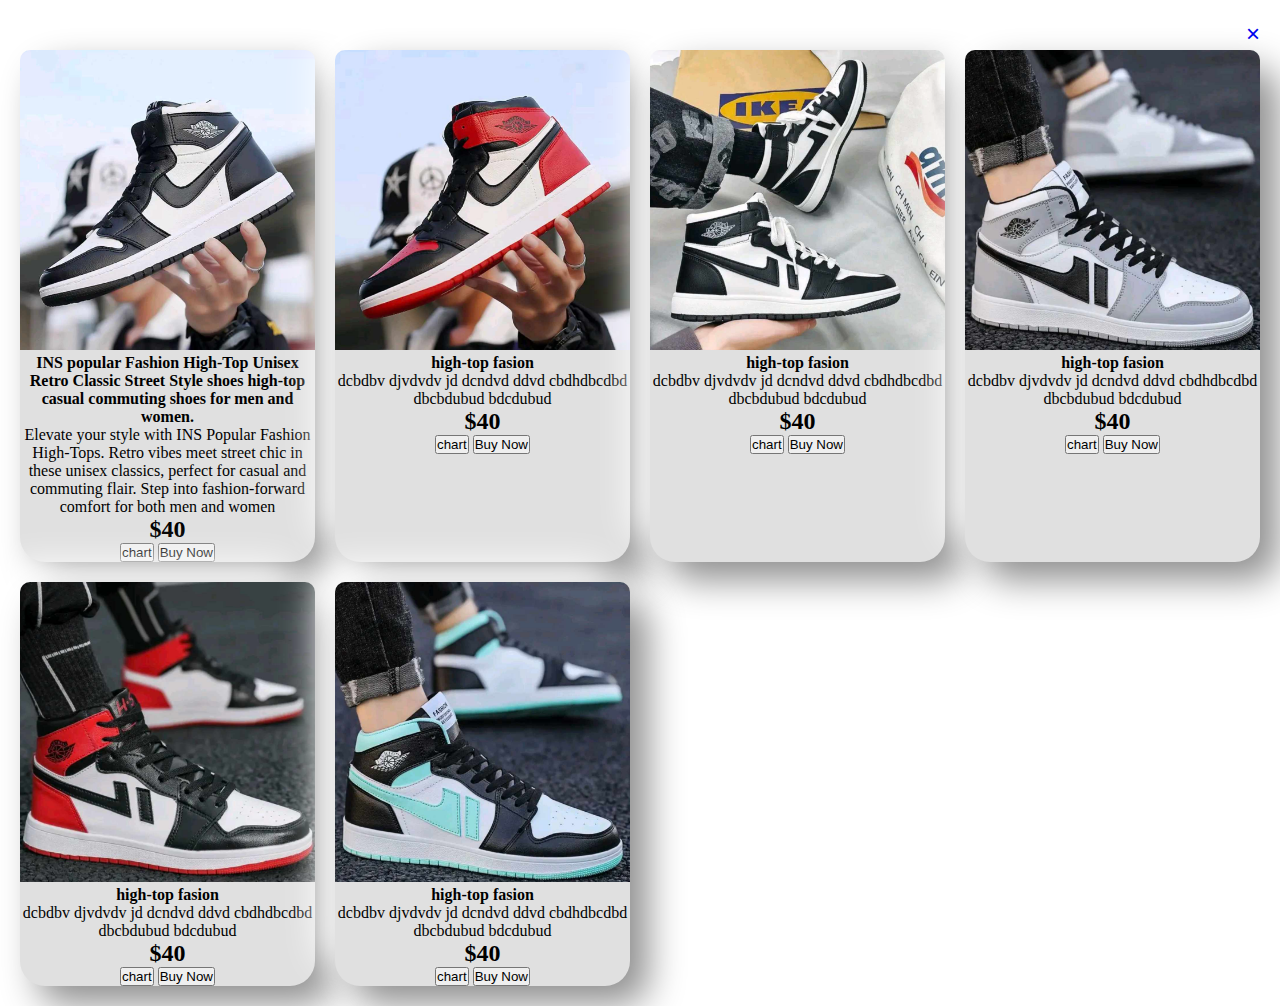
<file: myproject/hightopfacion.html>
<!DOCTYPE html>
<html lang="en">
<head>
     <meta charset="UTF-8">
     <meta name="viewport" content="width=device-width, initial-scale=1.0">
     <title>Custom Order Product 1</title>
     <link rel="stylesheet" href="hightopfacion.css">
</head>
<body>
     <header class="back">
          <a href="index.html" class="backx">&times;</a>
     </header>
     <div class="htf">
          <div class="htf-product">
               <img src="image/htf-product/htf-produc1.jpg" alt="hightopfacion">
               <h4> INS popular Fashion High-Top Unisex Retro Classic Street Style shoes high-top casual commuting shoes for men and women. </h4>
               <p>Elevate your style with INS Popular Fashion High-Tops. Retro vibes meet street chic in these unisex classics, perfect for casual and commuting flair. Step into fashion-forward comfort for both men and women</p>
               <div class="price">
                    <h2>$40</h2>
               
               <div class="cart">
                    <button class="cart">chart</button>
                    <button class="cart">Buy Now</button>
               </div>
          </div>
          </div>

          <div class="htf-product">
               <img src="image/htf-product/htf-product2.jpg" alt="hightopfacion">
               <h4>high-top fasion</h4>
               <p>dcbdbv djvdvdv jd dcndvd ddvd cbdhdbcdbd dbcbdubud bdcdubud</p>
               <div class="price">
                    <h2>$40</h2>
               
               <div class="cart">
                    <button class="cart">chart</button>
                    <button class="cart">Buy Now</button>
               </div>
          </div>
          </div>

          <div class="htf-product">
               <img src="image/htf-product/htf-product3.jpg" alt="hightopfacion">
               <h4>high-top fasion</h4>
               <p>dcbdbv djvdvdv jd dcndvd ddvd cbdhdbcdbd dbcbdubud bdcdubud</p>
               <div class="price">
                    <h2>$40</h2>
            
               <div class="cart">
                    <button class="cart">chart</button>
                    <button class="cart">Buy Now</button>
               </div>
          </div>
          </div>

          <div class="htf-product">
               <img src="image/htf-product/htf-product4.jpg" alt="hightopfacion">
               <h4>high-top fasion</h4>
               <p>dcbdbv djvdvdv jd dcndvd ddvd cbdhdbcdbd dbcbdubud bdcdubud</p>
               <div class="price">
                    <h2>$40</h2>
               
               <div class="cart">
                    <button class="cart">chart</button>
                    <button class="cart">Buy Now</button>
               </div>
          </div>
          </div>

          <div class="htf-product">
               <img src="image/htf-product/htf-product5.jpg" alt="hightopfacion">
               <h4>high-top fasion</h4>
               <p>dcbdbv djvdvdv jd dcndvd ddvd cbdhdbcdbd dbcbdubud bdcdubud</p>
               <div class="price">
                    <h2>$40</h2>
              
               <div class="cart">
                    <button class="cart">chart</button>
                    <button class="cart">Buy Now</button>
               </div>
          </div>
          </div>

          <div class="htf-product">
               <img src="image/htf-product/htf-product6.jpg" alt="hightopfacion">
               <h4>high-top fasion</h4>
               <p>dcbdbv djvdvdv jd dcndvd ddvd cbdhdbcdbd dbcbdubud bdcdubud</p>
               <div class="price">
                    <h2>$40</h2>
               
               <div class="cart">
                    <button class="cart">chart</button>
                    <button class="cart">Buy Now</button>
               </div>
          </div>
          </div>
     </div>

     <script src="script.js"></script>
</body>
</html>
</file>
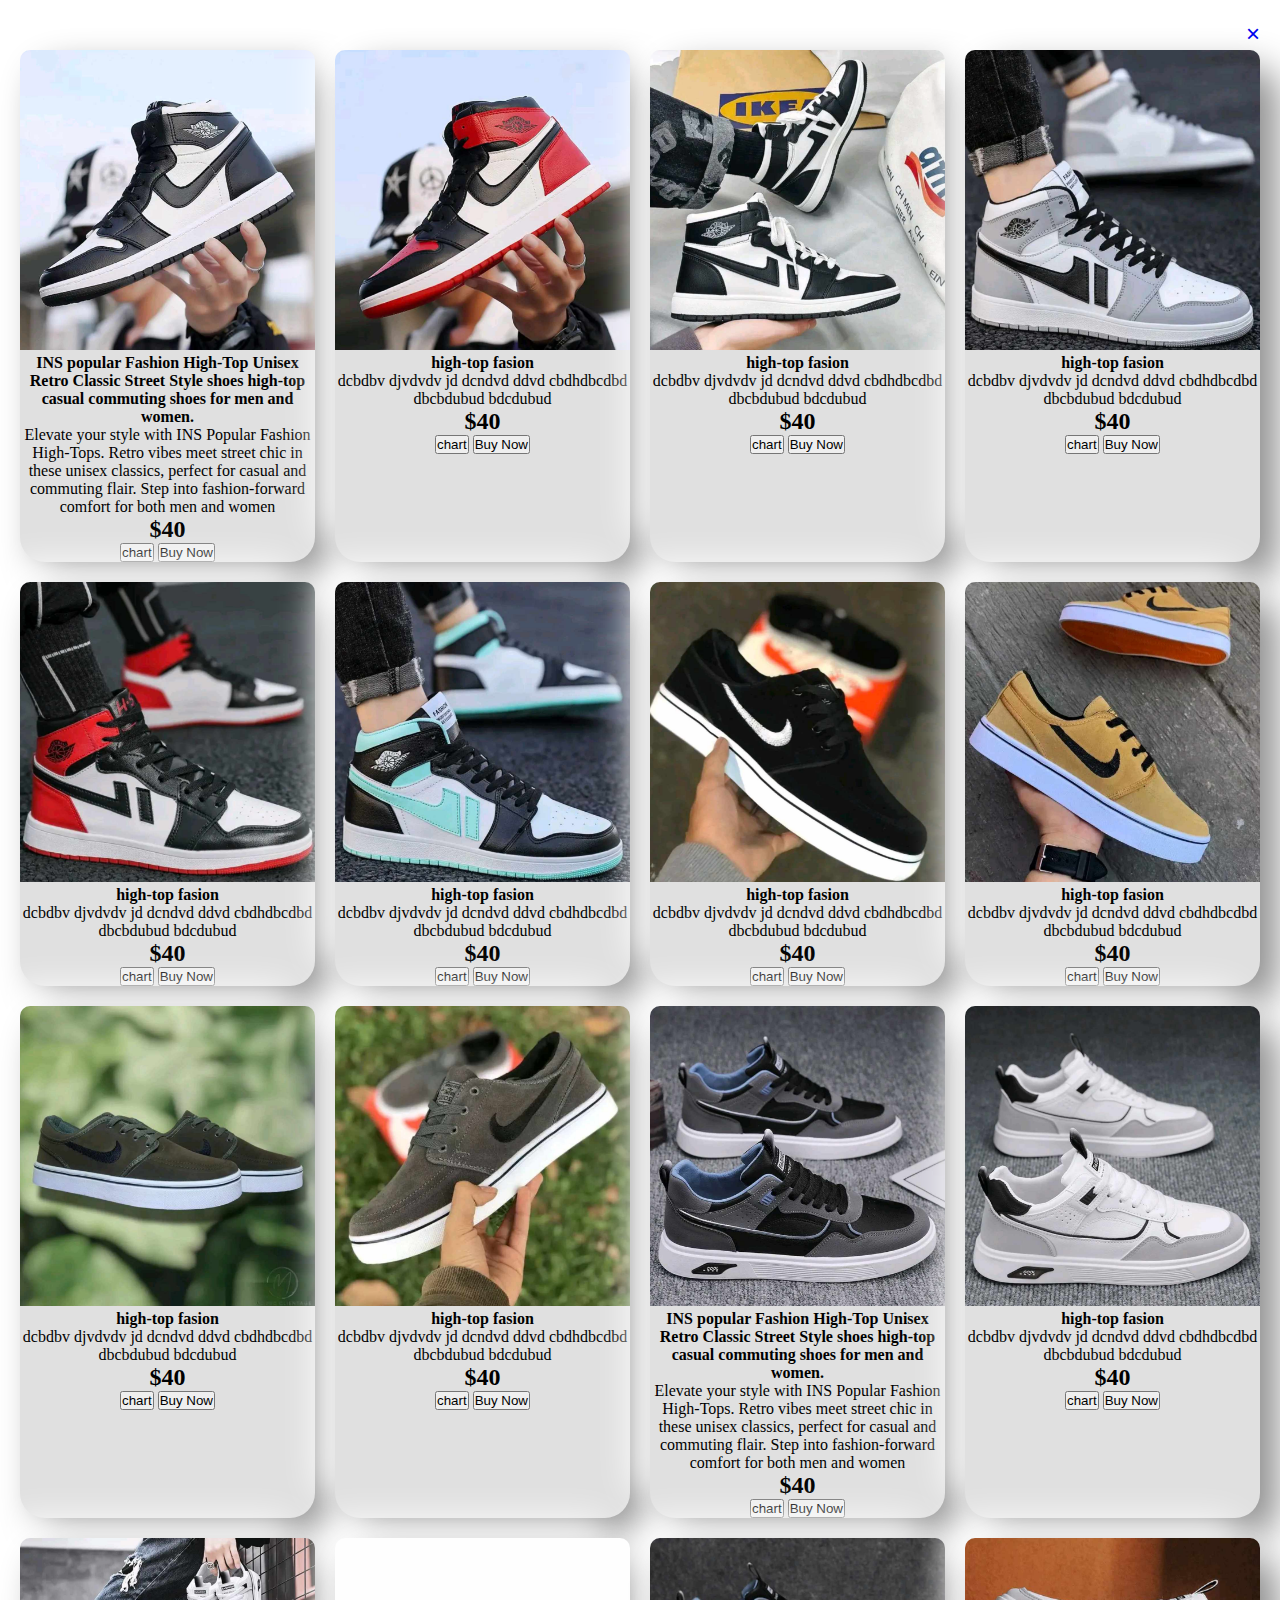
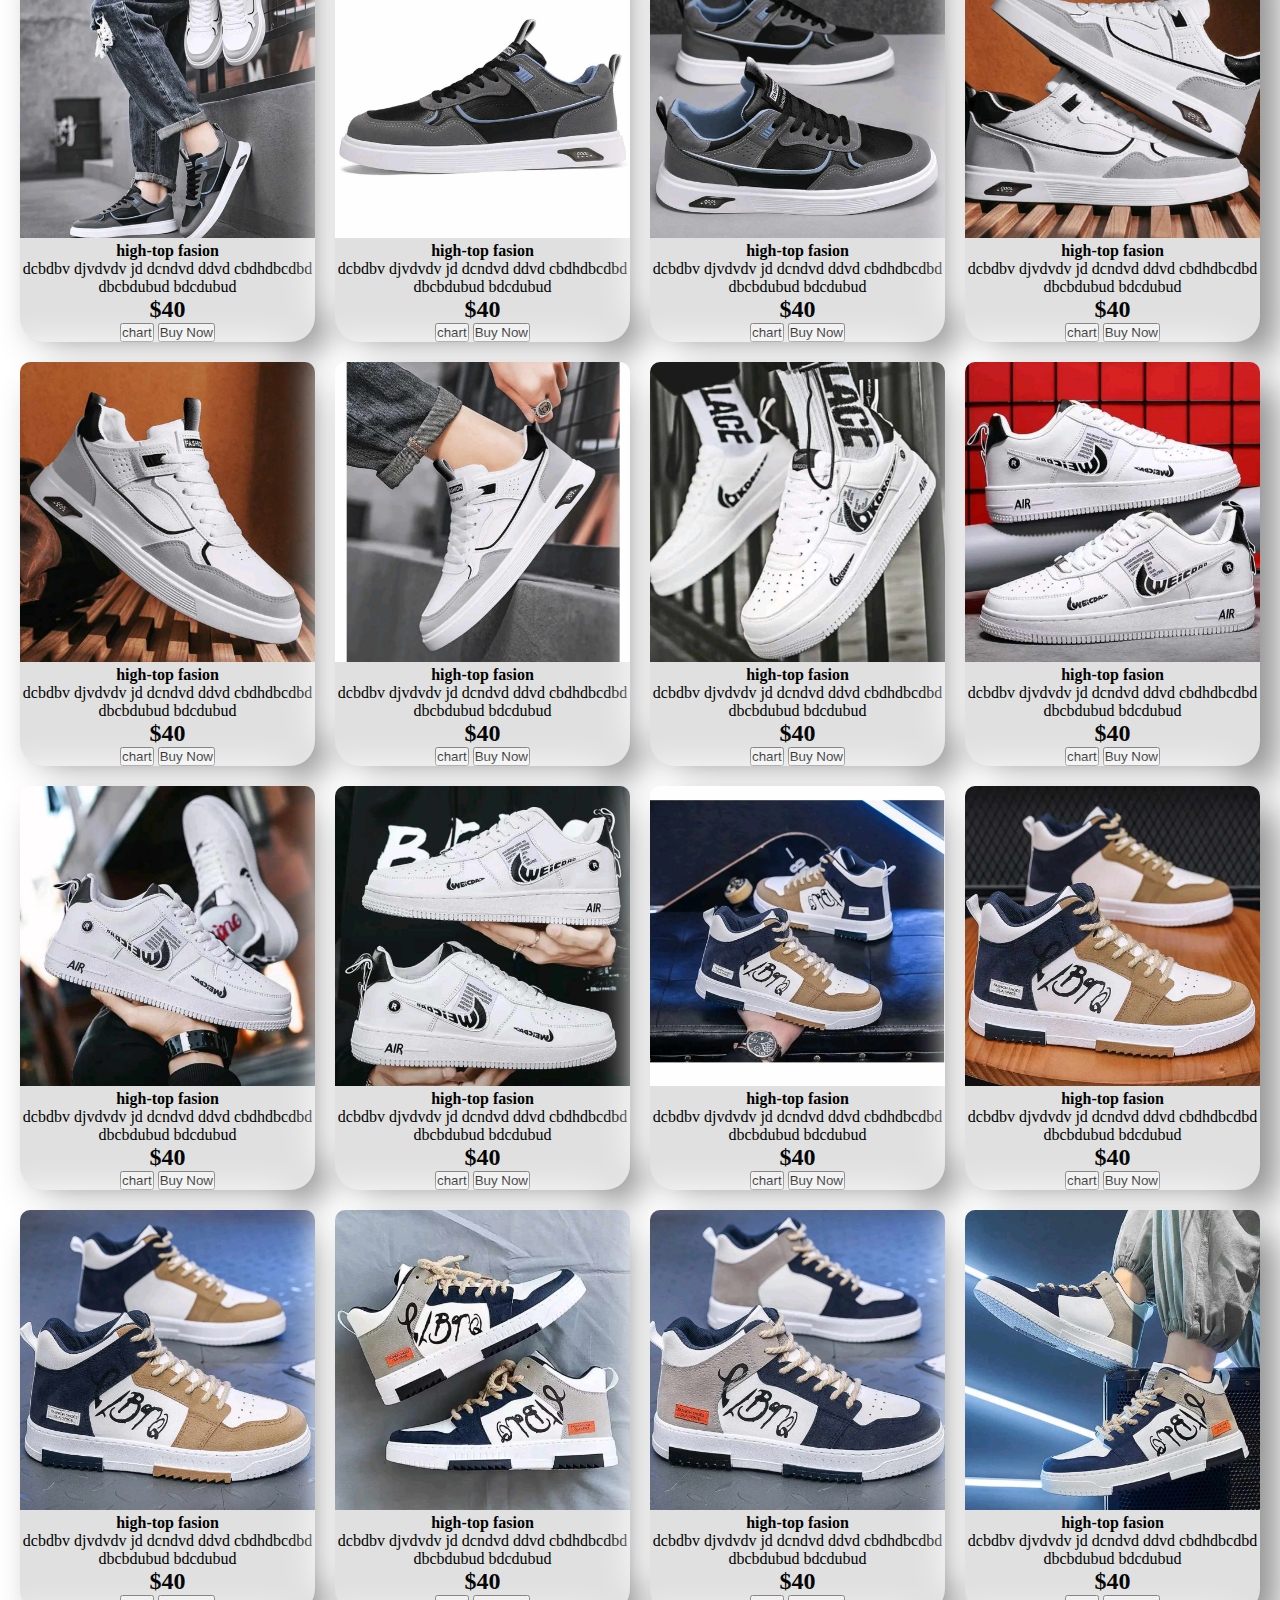
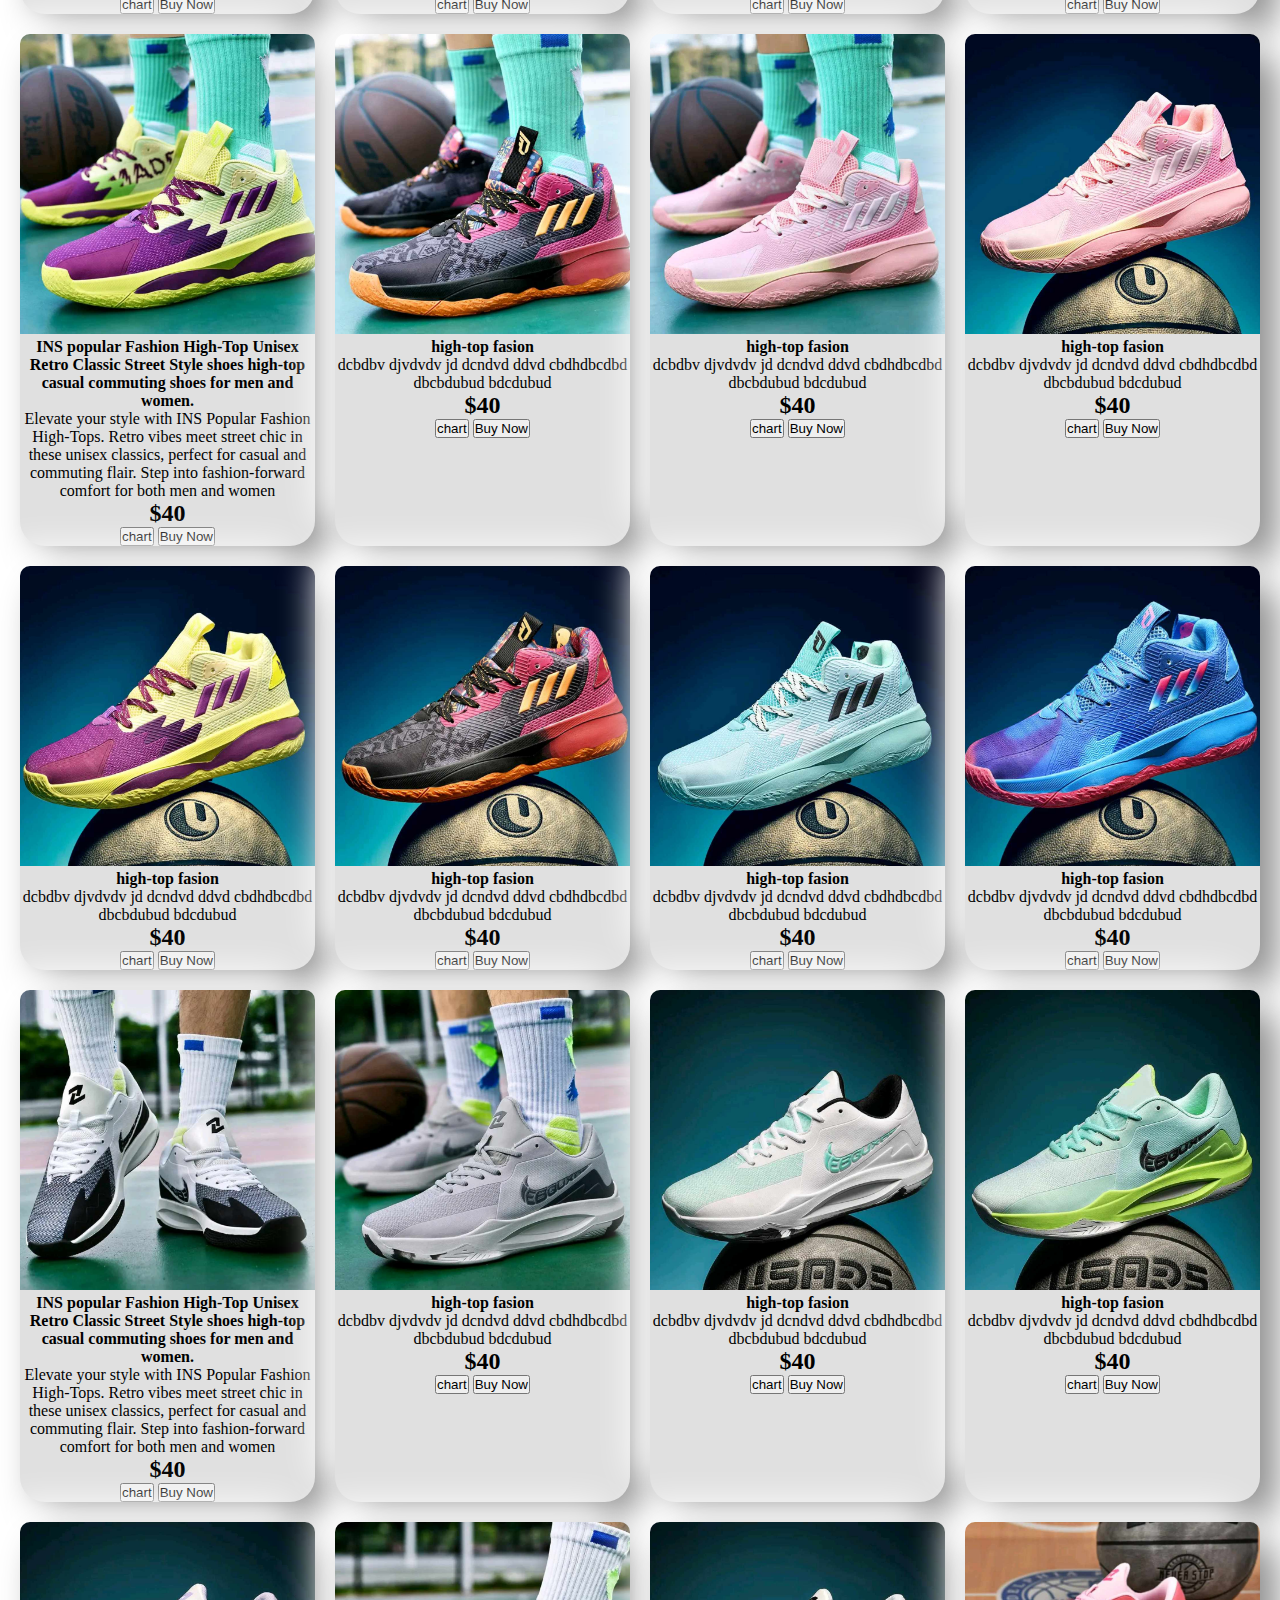
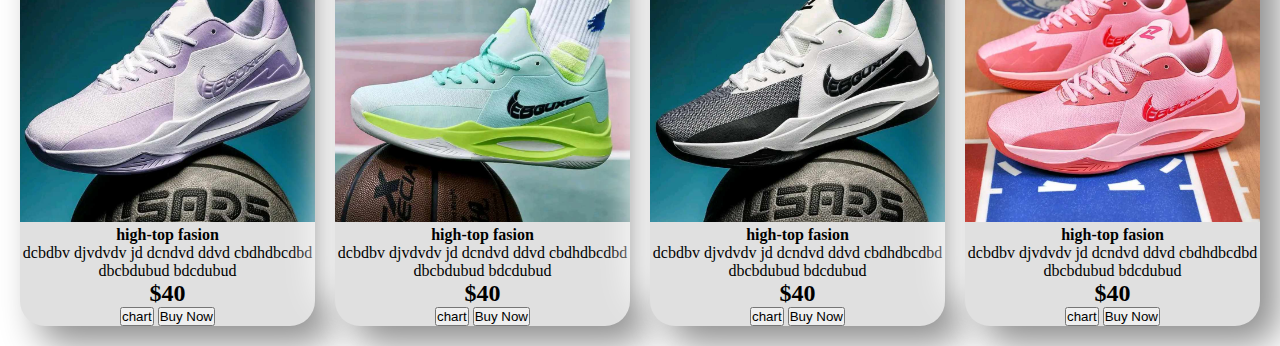
<file: myproject/shop.html>
<!DOCTYPE html>
<html lang="en">
<head>
     <meta charset="UTF-8">
     <meta name="viewport" content="width=device-width, initial-scale=1.0">
     <title>Custom Order Product 1</title>
     <link rel="stylesheet" href="hightopfacion.css">
</head>
<body>
     <header class="back">
          <a href="index.html" class="backx">&times;</a>
     </header>
     <div class="htf">
          <div class="htf-product">
               <img src="image/htf-product/htf-produc1.jpg" alt="hightopfacion">
               <h4> INS popular Fashion High-Top Unisex Retro Classic Street Style shoes high-top casual commuting shoes for men and women. </h4>
               <p>Elevate your style with INS Popular Fashion High-Tops. Retro vibes meet street chic in these unisex classics, perfect for casual and commuting flair. Step into fashion-forward comfort for both men and women</p>
               <div class="price">
                    <h2>$40</h2>
               
               <div class="cart">
                    <button class="cart">chart</button>
                    <button class="cart">Buy Now</button>
               </div>
          </div>
          </div>

          <div class="htf-product">
               <img src="image/htf-product/htf-product2.jpg" alt="hightopfacion">
               <h4>high-top fasion</h4>
               <p>dcbdbv djvdvdv jd dcndvd ddvd cbdhdbcdbd dbcbdubud bdcdubud</p>
               <div class="price">
                    <h2>$40</h2>
               
               <div class="cart">
                    <button class="cart">chart</button>
                    <button class="cart">Buy Now</button>
               </div>
          </div>
          </div>

          <div class="htf-product">
               <img src="image/htf-product/htf-product3.jpg" alt="hightopfacion">
               <h4>high-top fasion</h4>
               <p>dcbdbv djvdvdv jd dcndvd ddvd cbdhdbcdbd dbcbdubud bdcdubud</p>
               <div class="price">
                    <h2>$40</h2>
            
               <div class="cart">
                    <button class="cart">chart</button>
                    <button class="cart">Buy Now</button>
               </div>
          </div>
          </div>

          <div class="htf-product">
               <img src="image/htf-product/htf-product4.jpg" alt="hightopfacion">
               <h4>high-top fasion</h4>
               <p>dcbdbv djvdvdv jd dcndvd ddvd cbdhdbcdbd dbcbdubud bdcdubud</p>
               <div class="price">
                    <h2>$40</h2>
               
               <div class="cart">
                    <button class="cart">chart</button>
                    <button class="cart">Buy Now</button>
               </div>
          </div>
          </div>

          <div class="htf-product">
               <img src="image/htf-product/htf-product5.jpg" alt="hightopfacion">
               <h4>high-top fasion</h4>
               <p>dcbdbv djvdvdv jd dcndvd ddvd cbdhdbcdbd dbcbdubud bdcdubud</p>
               <div class="price">
                    <h2>$40</h2>
              
               <div class="cart">
                    <button class="cart">chart</button>
                    <button class="cart">Buy Now</button>
               </div>
          </div>
          </div>

          <div class="htf-product">
               <img src="image/htf-product/htf-product6.jpg" alt="hightopfacion">
               <h4>high-top fasion</h4>
               <p>dcbdbv djvdvdv jd dcndvd ddvd cbdhdbcdbd dbcbdubud bdcdubud</p>
               <div class="price">
                    <h2>$40</h2>
               
               <div class="cart">
                    <button class="cart">chart</button>
                    <button class="cart">Buy Now</button>
               </div>
          </div>
          </div>

          <div class="htf-product">
               <img src="image/second Product/2nd p1.jpg" alt="hightopfacion">
               <h4>high-top fasion</h4>
               <p>dcbdbv djvdvdv jd dcndvd ddvd cbdhdbcdbd dbcbdubud bdcdubud</p>
               <div class="price">
                    <h2>$40</h2>
               
               <div class="cart">
                    <button class="cart">chart</button>
                    <button class="cart">Buy Now</button>
               </div>
          </div>
          </div>

          <div class="htf-product">
               <img src="image/second Product/2nd p2.jpg" alt="hightopfacion">
               <h4>high-top fasion</h4>
               <p>dcbdbv djvdvdv jd dcndvd ddvd cbdhdbcdbd dbcbdubud bdcdubud</p>
               <div class="price">
                    <h2>$40</h2>
            
               <div class="cart">
                    <button class="cart">chart</button>
                    <button class="cart">Buy Now</button>
               </div>
          </div>
          </div>

          <div class="htf-product">
               <img src="image/second Product/2nd p3.jpg" alt="hightopfacion">
               <h4>high-top fasion</h4>
               <p>dcbdbv djvdvdv jd dcndvd ddvd cbdhdbcdbd dbcbdubud bdcdubud</p>
               <div class="price">
                    <h2>$40</h2>
               
               <div class="cart">
                    <button class="cart">chart</button>
                    <button class="cart">Buy Now</button>
               </div>
          </div>
          </div>

          <div class="htf-product">
               <img src="image/second Product/2nd p4.jpg" alt="hightopfacion">
               <h4>high-top fasion</h4>
               <p>dcbdbv djvdvdv jd dcndvd ddvd cbdhdbcdbd dbcbdubud bdcdubud</p>
               <div class="price">
                    <h2>$40</h2>
              
               <div class="cart">
                    <button class="cart">chart</button>
                    <button class="cart">Buy Now</button>
               </div>
          </div>
          </div>

          <div class="htf-product">
               <img src="image/3rd product/3rd p1.jpg" alt="hightopfacion">
               <h4> INS popular Fashion High-Top Unisex Retro Classic Street Style shoes high-top casual commuting shoes for men and women. </h4>
               <p>Elevate your style with INS Popular Fashion High-Tops. Retro vibes meet street chic in these unisex classics, perfect for casual and commuting flair. Step into fashion-forward comfort for both men and women</p>
               <div class="price">
                    <h2>$40</h2>
               
               <div class="cart">
                    <button class="cart">chart</button>
                    <button class="cart">Buy Now</button>
               </div>
          </div>
          </div>

          <div class="htf-product">
               <img src="image/3rd product/3rd p2.jpg" alt="hightopfacion">
               <h4>high-top fasion</h4>
               <p>dcbdbv djvdvdv jd dcndvd ddvd cbdhdbcdbd dbcbdubud bdcdubud</p>
               <div class="price">
                    <h2>$40</h2>
               
               <div class="cart">
                    <button class="cart">chart</button>
                    <button class="cart">Buy Now</button>
               </div>
          </div>
          </div>

          <div class="htf-product">
               <img src="image/3rd product/3rd p3.jpg" alt="hightopfacion">
               <h4>high-top fasion</h4>
               <p>dcbdbv djvdvdv jd dcndvd ddvd cbdhdbcdbd dbcbdubud bdcdubud</p>
               <div class="price">
                    <h2>$40</h2>
            
               <div class="cart">
                    <button class="cart">chart</button>
                    <button class="cart">Buy Now</button>
               </div>
          </div>
          </div>

          <div class="htf-product">
               <img src="image/3rd product/3rd p4.jpg" alt="hightopfacion">
               <h4>high-top fasion</h4>
               <p>dcbdbv djvdvdv jd dcndvd ddvd cbdhdbcdbd dbcbdubud bdcdubud</p>
               <div class="price">
                    <h2>$40</h2>
               
               <div class="cart">
                    <button class="cart">chart</button>
                    <button class="cart">Buy Now</button>
               </div>
          </div>
          </div>

          <div class="htf-product">
               <img src="image/3rd product/3rd p5.jpg" alt="hightopfacion">
               <h4>high-top fasion</h4>
               <p>dcbdbv djvdvdv jd dcndvd ddvd cbdhdbcdbd dbcbdubud bdcdubud</p>
               <div class="price">
                    <h2>$40</h2>
              
               <div class="cart">
                    <button class="cart">chart</button>
                    <button class="cart">Buy Now</button>
               </div>
          </div>
          </div>

          <div class="htf-product">
               <img src="image/3rd product/3rd p6.jpg" alt="hightopfacion">
               <h4>high-top fasion</h4>
               <p>dcbdbv djvdvdv jd dcndvd ddvd cbdhdbcdbd dbcbdubud bdcdubud</p>
               <div class="price">
                    <h2>$40</h2>
               
               <div class="cart">
                    <button class="cart">chart</button>
                    <button class="cart">Buy Now</button>
               </div>
          </div>
          </div>

          <div class="htf-product">
               <img src="image/3rd product/3rd p7.jpg" alt="hightopfacion">
               <h4>high-top fasion</h4>
               <p>dcbdbv djvdvdv jd dcndvd ddvd cbdhdbcdbd dbcbdubud bdcdubud</p>
               <div class="price">
                    <h2>$40</h2>
               
               <div class="cart">
                    <button class="cart">chart</button>
                    <button class="cart">Buy Now</button>
               </div>
          </div>
          </div>

          <div class="htf-product">
               <img src="image/3rd product/3rd p8.jpg" alt="hightopfacion">
               <h4>high-top fasion</h4>
               <p>dcbdbv djvdvdv jd dcndvd ddvd cbdhdbcdbd dbcbdubud bdcdubud</p>
               <div class="price">
                    <h2>$40</h2>
               
               <div class="cart">
                    <button class="cart">chart</button>
                    <button class="cart">Buy Now</button>
               </div>
          </div>
          </div>

          <div class="htf-product">
               <img src="image/4th product/4th p1.jpg" alt="hightopfacion">
               <h4>high-top fasion</h4>
               <p>dcbdbv djvdvdv jd dcndvd ddvd cbdhdbcdbd dbcbdubud bdcdubud</p>
               <div class="price">
                    <h2>$40</h2>
               
               <div class="cart">
                    <button class="cart">chart</button>
                    <button class="cart">Buy Now</button>
               </div>
          </div>
          </div>

          <div class="htf-product">
               <img src="image/4th product/4th p2.jpg" alt="hightopfacion">
               <h4>high-top fasion</h4>
               <p>dcbdbv djvdvdv jd dcndvd ddvd cbdhdbcdbd dbcbdubud bdcdubud</p>
               <div class="price">
                    <h2>$40</h2>
               
               <div class="cart">
                    <button class="cart">chart</button>
                    <button class="cart">Buy Now</button>
               </div>
          </div>
          </div>

          <div class="htf-product">
               <img src="image/4th product/4th p3.jpg" alt="hightopfacion">
               <h4>high-top fasion</h4>
               <p>dcbdbv djvdvdv jd dcndvd ddvd cbdhdbcdbd dbcbdubud bdcdubud</p>
               <div class="price">
                    <h2>$40</h2>
               
               <div class="cart">
                    <button class="cart">chart</button>
                    <button class="cart">Buy Now</button>
               </div>
          </div>
          </div>

          <div class="htf-product">
               <img src="image/4th product/4th p4.jpg" alt="hightopfacion">
               <h4>high-top fasion</h4>
               <p>dcbdbv djvdvdv jd dcndvd ddvd cbdhdbcdbd dbcbdubud bdcdubud</p>
               <div class="price">
                    <h2>$40</h2>
               
               <div class="cart">
                    <button class="cart">chart</button>
                    <button class="cart">Buy Now</button>
               </div>
          </div>
          </div>

          <div class="htf-product">
               <img src="image/5th product/5th p1.jpg" alt="hightopfacion">
               <h4>high-top fasion</h4>
               <p>dcbdbv djvdvdv jd dcndvd ddvd cbdhdbcdbd dbcbdubud bdcdubud</p>
               <div class="price">
                    <h2>$40</h2>
               
               <div class="cart">
                    <button class="cart">chart</button>
                    <button class="cart">Buy Now</button>
               </div>
          </div>
          </div>

          <div class="htf-product">
               <img src="image/5th product/5th p2.jpg" alt="hightopfacion">
               <h4>high-top fasion</h4>
               <p>dcbdbv djvdvdv jd dcndvd ddvd cbdhdbcdbd dbcbdubud bdcdubud</p>
               <div class="price">
                    <h2>$40</h2>
            
               <div class="cart">
                    <button class="cart">chart</button>
                    <button class="cart">Buy Now</button>
               </div>
          </div>
          </div>

          <div class="htf-product">
               <img src="image/5th product/5th p3.jpg" alt="hightopfacion">
               <h4>high-top fasion</h4>
               <p>dcbdbv djvdvdv jd dcndvd ddvd cbdhdbcdbd dbcbdubud bdcdubud</p>
               <div class="price">
                    <h2>$40</h2>
               
               <div class="cart">
                    <button class="cart">chart</button>
                    <button class="cart">Buy Now</button>
               </div>
          </div>
          </div>

          <div class="htf-product">
               <img src="image/5th product/5th p4.jpg" alt="hightopfacion">
               <h4>high-top fasion</h4>
               <p>dcbdbv djvdvdv jd dcndvd ddvd cbdhdbcdbd dbcbdubud bdcdubud</p>
               <div class="price">
                    <h2>$40</h2>
              
               <div class="cart">
                    <button class="cart">chart</button>
                    <button class="cart">Buy Now</button>
               </div>
          </div>
          </div>

          <div class="htf-product">
               <img src="image/5th product/5th p5.jpg" alt="hightopfacion">
               <h4>high-top fasion</h4>
               <p>dcbdbv djvdvdv jd dcndvd ddvd cbdhdbcdbd dbcbdubud bdcdubud</p>
               <div class="price">
                    <h2>$40</h2>
               
               <div class="cart">
                    <button class="cart">chart</button>
                    <button class="cart">Buy Now</button>
               </div>
          </div>
          </div>

          <div class="htf-product">
               <img src="image/5th product/5th p6.jpg" alt="hightopfacion">
               <h4>high-top fasion</h4>
               <p>dcbdbv djvdvdv jd dcndvd ddvd cbdhdbcdbd dbcbdubud bdcdubud</p>
               <div class="price">
                    <h2>$40</h2>
               
               <div class="cart">
                    <button class="cart">chart</button>
                    <button class="cart">Buy Now</button>
               </div>
          </div>
          </div>

          <div class="htf-product">
               <img src="image/6th product/6th p1.jpg" alt="hightopfacion">
               <h4> INS popular Fashion High-Top Unisex Retro Classic Street Style shoes high-top casual commuting shoes for men and women. </h4>
               <p>Elevate your style with INS Popular Fashion High-Tops. Retro vibes meet street chic in these unisex classics, perfect for casual and commuting flair. Step into fashion-forward comfort for both men and women</p>
               <div class="price">
                    <h2>$40</h2>
               
               <div class="cart">
                    <button class="cart">chart</button>
                    <button class="cart">Buy Now</button>
               </div>
          </div>
          </div>

          <div class="htf-product">
               <img src="image/6th product/6th p2.jpg" alt="hightopfacion">
               <h4>high-top fasion</h4>
               <p>dcbdbv djvdvdv jd dcndvd ddvd cbdhdbcdbd dbcbdubud bdcdubud</p>
               <div class="price">
                    <h2>$40</h2>
               
               <div class="cart">
                    <button class="cart">chart</button>
                    <button class="cart">Buy Now</button>
               </div>
          </div>
          </div>

          <div class="htf-product">
               <img src="image/6th product/6th p3.jpg" alt="hightopfacion">
               <h4>high-top fasion</h4>
               <p>dcbdbv djvdvdv jd dcndvd ddvd cbdhdbcdbd dbcbdubud bdcdubud</p>
               <div class="price">
                    <h2>$40</h2>
            
               <div class="cart">
                    <button class="cart">chart</button>
                    <button class="cart">Buy Now</button>
               </div>
          </div>
          </div>

          <div class="htf-product">
               <img src="image/6th product/6th p4.jpg" alt="hightopfacion">
               <h4>high-top fasion</h4>
               <p>dcbdbv djvdvdv jd dcndvd ddvd cbdhdbcdbd dbcbdubud bdcdubud</p>
               <div class="price">
                    <h2>$40</h2>
               
               <div class="cart">
                    <button class="cart">chart</button>
                    <button class="cart">Buy Now</button>
               </div>
          </div>
          </div>

          <div class="htf-product">
               <img src="image/6th product/6th p5.jpg" alt="hightopfacion">
               <h4>high-top fasion</h4>
               <p>dcbdbv djvdvdv jd dcndvd ddvd cbdhdbcdbd dbcbdubud bdcdubud</p>
               <div class="price">
                    <h2>$40</h2>
              
               <div class="cart">
                    <button class="cart">chart</button>
                    <button class="cart">Buy Now</button>
               </div>
          </div>
          </div>

          <div class="htf-product">
               <img src="image/6th product/6th p6.jpg" alt="hightopfacion">
               <h4>high-top fasion</h4>
               <p>dcbdbv djvdvdv jd dcndvd ddvd cbdhdbcdbd dbcbdubud bdcdubud</p>
               <div class="price">
                    <h2>$40</h2>
               
               <div class="cart">
                    <button class="cart">chart</button>
                    <button class="cart">Buy Now</button>
               </div>
          </div>
          </div>

          <div class="htf-product">
               <img src="image/6th product/6th p7.jpg" alt="hightopfacion">
               <h4>high-top fasion</h4>
               <p>dcbdbv djvdvdv jd dcndvd ddvd cbdhdbcdbd dbcbdubud bdcdubud</p>
               <div class="price">
                    <h2>$40</h2>
               
               <div class="cart">
                    <button class="cart">chart</button>
                    <button class="cart">Buy Now</button>
               </div>
          </div>
          </div>

          <div class="htf-product">
               <img src="image/6th product/6th p8.jpg" alt="hightopfacion">
               <h4>high-top fasion</h4>
               <p>dcbdbv djvdvdv jd dcndvd ddvd cbdhdbcdbd dbcbdubud bdcdubud</p>
               <div class="price">
                    <h2>$40</h2>
               
               <div class="cart">
                    <button class="cart">chart</button>
                    <button class="cart">Buy Now</button>
               </div>
          </div>
          </div>

          <div class="htf-product">
               <img src="image/7th product/7th p1.jpg" alt="hightopfacion">
               <h4> INS popular Fashion High-Top Unisex Retro Classic Street Style shoes high-top casual commuting shoes for men and women. </h4>
               <p>Elevate your style with INS Popular Fashion High-Tops. Retro vibes meet street chic in these unisex classics, perfect for casual and commuting flair. Step into fashion-forward comfort for both men and women</p>
               <div class="price">
                    <h2>$40</h2>
               
               <div class="cart">
                    <button class="cart">chart</button>
                    <button class="cart">Buy Now</button>
               </div>
          </div>
          </div>

          <div class="htf-product">
               <img src="image/7th product/7th p2.jpg" alt="hightopfacion">
               <h4>high-top fasion</h4>
               <p>dcbdbv djvdvdv jd dcndvd ddvd cbdhdbcdbd dbcbdubud bdcdubud</p>
               <div class="price">
                    <h2>$40</h2>
               
               <div class="cart">
                    <button class="cart">chart</button>
                    <button class="cart">Buy Now</button>
               </div>
          </div>
          </div>

          <div class="htf-product">
               <img src="image/7th product/7th p3.jpg" alt="hightopfacion">
               <h4>high-top fasion</h4>
               <p>dcbdbv djvdvdv jd dcndvd ddvd cbdhdbcdbd dbcbdubud bdcdubud</p>
               <div class="price">
                    <h2>$40</h2>
            
               <div class="cart">
                    <button class="cart">chart</button>
                    <button class="cart">Buy Now</button>
               </div>
          </div>
          </div>

          <div class="htf-product">
               <img src="image/7th product/7th p4.jpg" alt="hightopfacion">
               <h4>high-top fasion</h4>
               <p>dcbdbv djvdvdv jd dcndvd ddvd cbdhdbcdbd dbcbdubud bdcdubud</p>
               <div class="price">
                    <h2>$40</h2>
               
               <div class="cart">
                    <button class="cart">chart</button>
                    <button class="cart">Buy Now</button>
               </div>
          </div>
          </div>

          <div class="htf-product">
               <img src="image/7th product/7th p5.jpg" alt="hightopfacion">
               <h4>high-top fasion</h4>
               <p>dcbdbv djvdvdv jd dcndvd ddvd cbdhdbcdbd dbcbdubud bdcdubud</p>
               <div class="price">
                    <h2>$40</h2>
              
               <div class="cart">
                    <button class="cart">chart</button>
                    <button class="cart">Buy Now</button>
               </div>
          </div>
          </div>

          <div class="htf-product">
               <img src="image/7th product/7th p6.jpg" alt="hightopfacion">
               <h4>high-top fasion</h4>
               <p>dcbdbv djvdvdv jd dcndvd ddvd cbdhdbcdbd dbcbdubud bdcdubud</p>
               <div class="price">
                    <h2>$40</h2>
               
               <div class="cart">
                    <button class="cart">chart</button>
                    <button class="cart">Buy Now</button>
               </div>
          </div>
          </div>

          <div class="htf-product">
               <img src="image/7th product/7th p7.jpg" alt="hightopfacion">
               <h4>high-top fasion</h4>
               <p>dcbdbv djvdvdv jd dcndvd ddvd cbdhdbcdbd dbcbdubud bdcdubud</p>
               <div class="price">
                    <h2>$40</h2>
               
               <div class="cart">
                    <button class="cart">chart</button>
                    <button class="cart">Buy Now</button>
               </div>
          </div>
          </div>

          <div class="htf-product">
               <img src="image/7th product/7th p8.jpg" alt="hightopfacion">
               <h4>high-top fasion</h4>
               <p>dcbdbv djvdvdv jd dcndvd ddvd cbdhdbcdbd dbcbdubud bdcdubud</p>
               <div class="price">
                    <h2>$40</h2>
               
               <div class="cart">
                    <button class="cart">chart</button>
                    <button class="cart">Buy Now</button>
               </div>
          </div>
          </div>
     </div>
</body>
</html>
</file>
<file: myproject/style.css>
*{
     padding: 0;
     margin: 0;
     box-sizing: border-box;
}
body{
     display: block;
     color: #f2f4f7;
}
html{
     scroll-behavior: smooth;
}
.desktop{
     display: none;
}
@media (min-width: 1200px) {
     .desktop{
     display:initial;
}
}
header {
     display: grid;
     grid-template-columns: auto 1fr auto;
     padding: 5px 20px;
     position: fixed;
     top: 0;
     z-index: 2;
     width: 100%;
    
}
a.logo{
     height: 12px;
     width: 100px;
     color: inherit;
     text-decoration: none;
}
header a{
     color: inherit;
}
header nav a{
     text-decoration: none;
     padding: 5px 20px;
}
header nav.center{
     text-align: center;
}
header nav.right{
     text-align: right;
}
section{
     height: 100vh;
     background-size: cover;
     background-position: center center;
     background-repeat: no-repeat;
}
section .content {
     width: 100%;
     height: 100vh;
     padding-top: 15vh;
     padding-bottom: 15vh;
     text-align: center;
     display: grid;
     grid-template-rows: min-content auto min-content;
}
section h1{
     font-size: 3rem;
}
section a{
     color: inherit;
}
section .Button a{
     display: block;
     background-color: lightgray;
     color: inherit;
     padding: 12px 50px;
     border-radius: 25px;
     text-decoration: none;
     text-transform: uppercase;
     font-size: 12px;
     font-weight: 500;
     color: black;
}
section .Button a:first-child{
     background-color: black;
     color: white;
}
section .Button{
     display: grid;
     row-gap: 28px;
     margin: 0 40px;
}
@media (min-width: 768px) {
     section .Button{
          max-width: 648px;
          margin: 0 auto;
          grid-template-columns: 1fr 1fr;
          column-gap: 28px;
     }
}

.try{
     position: fixed;
     transition: .4s ease; /*smooth transition for close and open button */
     right: -320px;
     width: 328px;
     background-color: white;
     padding: 80px 40px;
     z-index: 4;
     height: 100vh;
}
.try.active{
     right: 0;
}
.try a{
     display: block;
     color: black;
     text-decoration: none;
     padding: 12px 0;
     font-size: 14px;
     font-weight: 500;

}
.try button.close{
     font-size: 24px;
     border: 0;
     background-color: transparent;
     position: absolute;
     top: 10px;
     right: 10px;
     padding: 10px;
     font-family: sans-serif;
     font-weight: 100;
     cursor: pointer;
}
.backdrop{
     display: none;
     position: fixed;
     inset: 0;
     background-color: rgba(0, 0, 0, .34);
     backdrop-filter: blur(5px);
}
.backdrop.active{
     display: block;
}
/*ok na*/
.accside{
     position: fixed;
     transition: .5s ease;
     margin: 150px 90px;
     left: -1200px;
     justify-content: center;
     text-align: center;
     padding: 20px 20px;
     background-color: burlywood;
     height: 45vh;
     z-index: 4;
     border-radius: 10px;
}
.accside.active{
     left: 0;
}
.accside button.closeAcc{
     font-size: 24px;
     border: 0;
     background-color: transparent;
     position: absolute;
     top: 10px;
     right: 10px;
     padding: 10px;
     font-family: sans-serif;
     font-weight: 100;
     cursor: pointer;
}
.accside .name{
     text-align: center;
     margin-top: 55px;
     width: 80%;
     height: 40px;
     border-radius: 10px;
     border: none;
}
.accside .password{
     text-align: center;
     margin-top: 30px;
     width: 80%;
     height: 40px;
     border-radius: 10px;
     border: none;
}
.accside .submit{
     margin: 30px;
     width: 40%;
     height: 35px;
     text-decoration: none;
     border: 1px solid white;
     border-radius: 10px;
}
.accside .name:hover{
     border:2px solid gray;
}
.accside .password:hover{
     border:2px solid gray;
}
.accside .submit:hover{
     border:2px solid gray;
     transition: 2s ease;
     background-color: rgb(80, 79, 77);
}
.backdropaccside{
     display: none;
     position: fixed;
     inset: 0;
     background-color: rgba(0, 0, 0, .34);
     backdrop-filter: blur(5px);
}
.backdropaccside.active{
     display: block;
}
@media (min-width: 768px) {
     .accside{
          align-content: center;
          margin: 255px 430px 255px 710px;
          justify-content: center;
          text-align: center;
          padding: 20px 20px;
          position: fixed;
          background-color: burlywood;
          height: 45vh;
          border-radius: 10px;
     }
}
</file>
<file: myproject/hightopfacion.css>
*{
     margin: 0;
     padding: 0;
}
body{
     background-color: none;
     padding-top: 30px;
}
.back a.backx{
     font-size: 24px;
     border: 0;
     background-color: transparent;
     position: absolute;
     top: 10px;
     right: 10px;
     padding: 10px;
     text-decoration: none;
     font-family: sans-serif;
     font-weight: 100;
     cursor: pointer;
}
.htf{
     display: grid;
     padding: 20px;
     gap: 20px;
     grid-template-columns: repeat(2, 1fr);
}
.htf img{
     width: 100%;
     height: 300px;
     object-fit: cover;
     border-radius: 10px 10px 0 0;
     cursor: pointer;
}
.htf-product{
    border-radius: 25px;
    background: #e0e0e0;
    box-shadow: 18px 18px 36px #8f8f8f, -18px -18px 36px #ffffff;
    justify-content: center;
    text-align: center;
}
@media (min-width: 700px) {
     .htf{
          grid-template-columns: repeat(4, 1fr);
     }
}
#enlarge-image{
     display: none;
     max-width: 100%;
     max-height: 100%;
}
</file>
